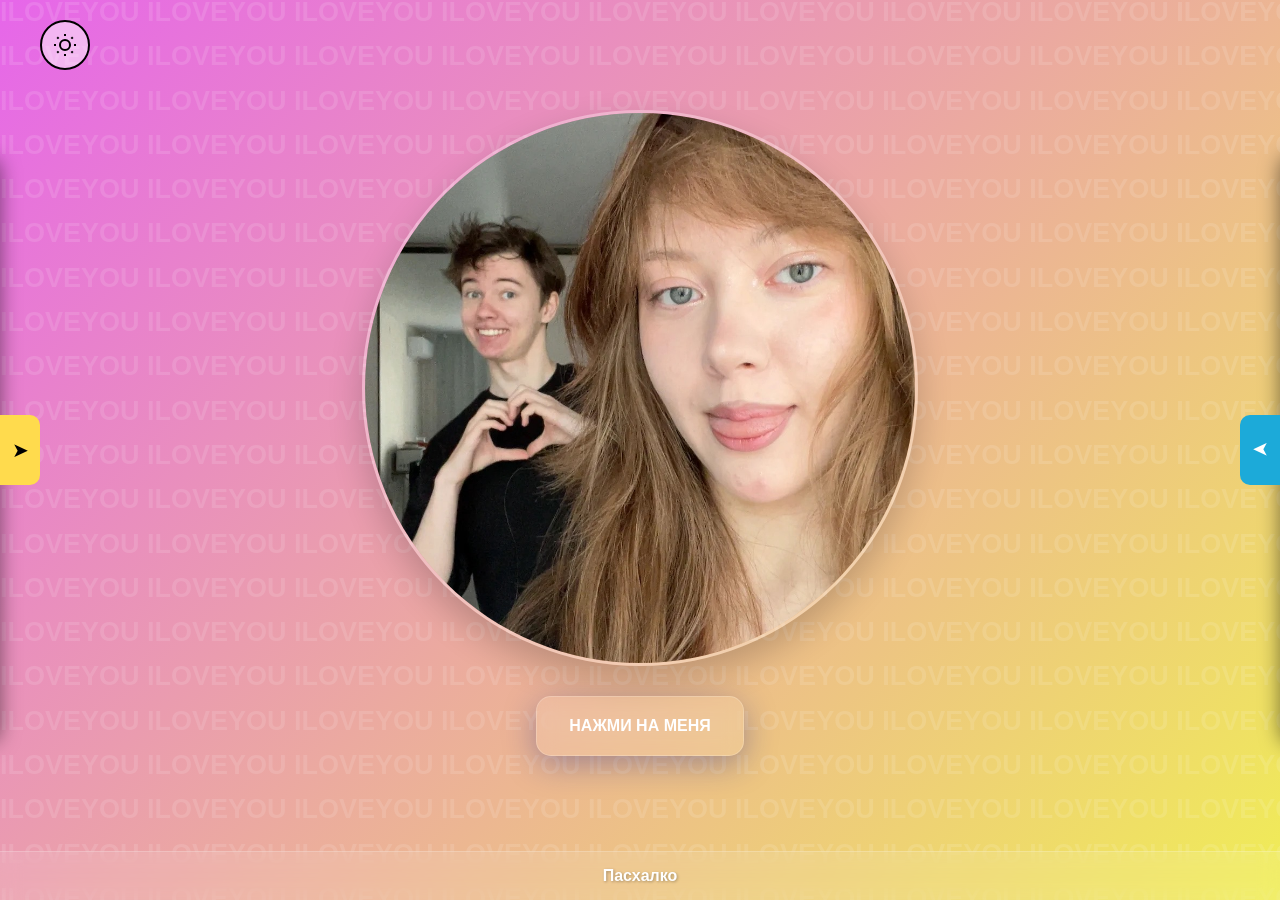
<file: index.html>
<!DOCTYPE html>
<html lang="ru">

<head>
  <meta charset="UTF-8">
  <meta name="viewport" content="width=device-width, initial-scale=1.0">
  <title>ILOVEYOU</title>
  <link rel="stylesheet" href="css/transition.css">
  <link rel="apple-touch-icon" sizes="180x180" href="/apple-touch-icon.png">
  <link rel="icon" type="image/png" sizes="32x32" href="favicon-32x32.png">
  <link rel="icon" type="image/png" sizes="16x16" href="favicon-16x16.png">
  <link rel="manifest" href="/site.webmanifest">


</head>

<body>

  <div class="background-overlay">
    <div class="scrolling-content">
      <span>ILOVEYOU ILOVEYOU ILOVEYOU ILOVEYOU ILOVEYOU ILOVEYOU ILOVEYOU ILOVEYOU ILOVEYOU ILOVEYOU ILOVEYOU
        ILOVEYOU ILOVEYOU</span>
      <span>ILOVEYOU ILOVEYOU ILOVEYOU ILOVEYOU ILOVEYOU ILOVEYOU ILOVEYOU ILOVEYOU ILOVEYOU ILOVEYOU ILOVEYOU
        ILOVEYOU ILOVEYOU</span>
      <span>ILOVEYOU ILOVEYOU ILOVEYOU ILOVEYOU ILOVEYOU ILOVEYOU ILOVEYOU ILOVEYOU ILOVEYOU ILOVEYOU ILOVEYOU
        ILOVEYOU ILOVEYOU</span>
      <span>ILOVEYOU ILOVEYOU ILOVEYOU ILOVEYOU ILOVEYOU ILOVEYOU ILOVEYOU ILOVEYOU ILOVEYOU ILOVEYOU ILOVEYOU
        ILOVEYOU ILOVEYOU</span>
      <span>ILOVEYOU ILOVEYOU ILOVEYOU ILOVEYOU ILOVEYOU ILOVEYOU ILOVEYOU ILOVEYOU ILOVEYOU ILOVEYOU ILOVEYOU
        ILOVEYOU ILOVEYOU</span>
      <span>ILOVEYOU ILOVEYOU ILOVEYOU ILOVEYOU ILOVEYOU ILOVEYOU ILOVEYOU ILOVEYOU ILOVEYOU ILOVEYOU ILOVEYOU
        ILOVEYOU ILOVEYOU</span>
      <span>ILOVEYOU ILOVEYOU ILOVEYOU ILOVEYOU ILOVEYOU ILOVEYOU ILOVEYOU ILOVEYOU ILOVEYOU ILOVEYOU ILOVEYOU
        ILOVEYOU ILOVEYOU</span>
      <span>ILOVEYOU ILOVEYOU ILOVEYOU ILOVEYOU ILOVEYOU ILOVEYOU ILOVEYOU ILOVEYOU ILOVEYOU ILOVEYOU ILOVEYOU
        ILOVEYOU ILOVEYOU</span>
      <span>ILOVEYOU ILOVEYOU ILOVEYOU ILOVEYOU ILOVEYOU ILOVEYOU ILOVEYOU ILOVEYOU ILOVEYOU ILOVEYOU ILOVEYOU
        ILOVEYOU ILOVEYOU</span>
      <span>ILOVEYOU ILOVEYOU ILOVEYOU ILOVEYOU ILOVEYOU ILOVEYOU ILOVEYOU ILOVEYOU ILOVEYOU ILOVEYOU ILOVEYOU
        ILOVEYOU ILOVEYOU</span>
      <span>ILOVEYOU ILOVEYOU ILOVEYOU ILOVEYOU ILOVEYOU ILOVEYOU ILOVEYOU ILOVEYOU ILOVEYOU ILOVEYOU ILOVEYOU
        ILOVEYOU ILOVEYOU</span>
      <span>ILOVEYOU ILOVEYOU ILOVEYOU ILOVEYOU ILOVEYOU ILOVEYOU ILOVEYOU ILOVEYOU ILOVEYOU ILOVEYOU ILOVEYOU
        ILOVEYOU ILOVEYOU</span>
      <span>ILOVEYOU ILOVEYOU ILOVEYOU ILOVEYOU ILOVEYOU ILOVEYOU ILOVEYOU ILOVEYOU ILOVEYOU ILOVEYOU ILOVEYOU
        ILOVEYOU ILOVEYOU</span>
      <span>ILOVEYOU ILOVEYOU ILOVEYOU ILOVEYOU ILOVEYOU ILOVEYOU ILOVEYOU ILOVEYOU ILOVEYOU ILOVEYOU ILOVEYOU
        ILOVEYOU ILOVEYOU</span>
      <span>ILOVEYOU ILOVEYOU ILOVEYOU ILOVEYOU ILOVEYOU ILOVEYOU ILOVEYOU ILOVEYOU ILOVEYOU ILOVEYOU ILOVEYOU
        ILOVEYOU ILOVEYOU</span>
      <span>ILOVEYOU ILOVEYOU ILOVEYOU ILOVEYOU ILOVEYOU ILOVEYOU ILOVEYOU ILOVEYOU ILOVEYOU ILOVEYOU ILOVEYOU
        ILOVEYOU ILOVEYOU</span>
      <span>ILOVEYOU ILOVEYOU ILOVEYOU ILOVEYOU ILOVEYOU ILOVEYOU ILOVEYOU ILOVEYOU ILOVEYOU ILOVEYOU ILOVEYOU
        ILOVEYOU ILOVEYOU</span>
      <span>ILOVEYOU ILOVEYOU ILOVEYOU ILOVEYOU ILOVEYOU ILOVEYOU ILOVEYOU ILOVEYOU ILOVEYOU ILOVEYOU ILOVEYOU
        ILOVEYOU ILOVEYOU</span>
      <span>ILOVEYOU ILOVEYOU ILOVEYOU ILOVEYOU ILOVEYOU ILOVEYOU ILOVEYOU ILOVEYOU ILOVEYOU ILOVEYOU ILOVEYOU
        ILOVEYOU ILOVEYOU</span>
      <span>ILOVEYOU ILOVEYOU ILOVEYOU ILOVEYOU ILOVEYOU ILOVEYOU ILOVEYOU ILOVEYOU ILOVEYOU ILOVEYOU ILOVEYOU
        ILOVEYOU ILOVEYOU</span>
      <span>ILOVEYOU ILOVEYOU ILOVEYOU ILOVEYOU ILOVEYOU ILOVEYOU ILOVEYOU ILOVEYOU ILOVEYOU ILOVEYOU ILOVEYOU
        ILOVEYOU ILOVEYOU</span>
    </div>
  </div>


  <nav>
    <div class="profile-container">
      <img src="img/fnh9Oe7RuE2MCwuC68hLI8cytp3gnq7pJ2_-vIAGozw1D8Hv7wBRjYcBzvObQ1h-ccNlb2Mrcumu24AIy1uFYX_q.jpg"
        alt="My Photo" class="profile-photo">
      <a href="aspect.html" class="btn5">Нажми на меня</a>
    </div>
  </nav>

  <button class="theme-btn" onclick="toggleTheme()">
    <!-- Солнце -->
    <svg id="sun-icon" class="mode-icon" viewBox="0 0 24 24" fill="none" stroke="currentColor" stroke-width="2">
      <circle cx="12" cy="12" r="5"></circle>
      <line x1="12" y1="1" x2="12" y2="3"></line>
      <line x1="12" y1="21" x2="12" y2="23"></line>
      <line x1="4.22" y1="4.22" x2="5.64" y2="5.64"></line>
      <line x1="18.36" y1="18.36" x2="19.78" y2="19.78"></line>
      <line x1="1" y1="12" x2="3" y2="12"></line>
      <line x1="21" y1="12" x2="23" y2="12"></line>
      <line x1="4.22" y1="19.78" x2="5.64" y2="18.36"></line>
      <line x1="18.36" y1="5.64" x2="19.78" y2="4.22"></line>
    </svg>
    <!-- Луна -->
    <svg id="moon-icon" class="mode-icon" viewBox="0 0 24 24" fill="none" stroke="currentColor" stroke-width="2"
      style="display: none;">
      <path d="M21 12.79A9 9 0 1 1 11.21 3 7 7 0 0 0 21 12.79z"></path>
    </svg>
  </button>

  <!-- ЛЕВАЯ ПАНЕЛЬ: МУЗЫКА -->
  <div class="sidebar left-sidebar" id="musicSidebar">
    <div class="trigger" onclick="toggleMusic()">
      <span>&#10148;</span>
    </div>
    <iframe frameborder="0" allow="clipboard-write" style="border:none;width:614px;height:556px;" width="614"
      height="556" src="https://music.yandex.ru/iframe/playlist/guakamole123456/1021"></iframe>
  </div>

  <!-- ПРАВАЯ ПАНЕЛЬ: SKETCHFAB -->
  <div class="sidebar right-sidebar" id="modelSidebar">
    <div class="trigger" onclick="toggleModel()">
      <span>&#10148;</span>
    </div>
    <div class="sketchfab-embed-wrapper">
      <iframe title="bat against zombies" frameborder="0" allowfullscreen mozallowfullscreen="true"
        webkitallowfullscreen="true" allow="autoplay; fullscreen; xr-spatial-tracking"
        src="https://sketchfab.com/models/46820b5f17ca416ab5a95007fa5bba19/embed?autospin=1"
        style="width: 614px; height: 556px; border: none;"></iframe>
    </div>
  </div>

  <script>function toggleMusic() {
      document.getElementById('musicSidebar').classList.toggle('active');
    }

    function toggleModel() {
      document.getElementById('modelSidebar').classList.toggle('active');
    }

    function toggleTheme() {
      const body = document.body;
      const sun = document.getElementById('sun-icon');
      const moon = document.getElementById('moon-icon');

      body.classList.toggle('dark-mode');

      // Сохраняем выбор пользователя
      if (body.classList.contains('dark-mode')) {
        localStorage.setItem('theme', 'dark');
        if (sun) sun.style.display = 'none';
        if (moon) moon.style.display = 'block';
      } else {
        localStorage.setItem('theme', 'light');
        if (sun) sun.style.display = 'block';
        if (moon) moon.style.display = 'none';
      }
    }

    // Закрытие панелей при клике вне их области (для мобильных)
    window.addEventListener('click', function (e) {
      if (window.innerWidth <= 768) {
        const modelSidebar = document.getElementById('modelSidebar');
        const musicSidebar = document.getElementById('musicSidebar');

        // Закрываем модель, если кликнули мимо
        if (modelSidebar.classList.contains('active') && !modelSidebar.contains(e.target)) {
          modelSidebar.classList.remove('active');
        }

        // Закрываем музыку, если кликнули мимо
        if (musicSidebar.classList.contains('active') && !musicSidebar.contains(e.target)) {
          musicSidebar.classList.remove('active');
        }
      }
    });

    // ПРОВЕРКА ПРИ ЗАГРУЗКЕ (чтобы тема не моргала)
    (function () {
      // 1. Пытаемся достать сохраненную тему
      const savedTheme = localStorage.getItem('theme');

      // 2. Если в памяти НИЧЕГО нет, ставим светлую (light)
      if (!savedTheme) {
        localStorage.setItem('theme', 'light');
        return; // Выходим из функции, оставляя всё как есть
      }

      // 3. Если пользователь САМ ранее выбрал темную, только тогда включаем её
      if (savedTheme === 'dark') {
        document.body.classList.add('no-transition'); // Отключаем анимацию при загрузке
        document.body.classList.add('dark-mode');

        window.addEventListener('DOMContentLoaded', () => {
          const sun = document.getElementById('sun-icon');
          const moon = document.getElementById('moon-icon');
          if (sun) sun.style.display = 'none';
          if (moon) moon.style.display = 'block';

          setTimeout(() => {
            document.body.classList.remove('no-transition');
          }, 100);
        });
      }
    })();

  </script>
</body>
<footer>


  <a target="_blank"
    href="https://sun9-17.userapi.com/s/v1/ig2/PrhStwHHIyQLbVj9v_IptTAoGg5Zyx0VafOkkw4tIVl9FxGwfwOZTks2BoZd7VtOSuNlsOx80s__7vQoOziSIISj.jpg?quality=95&as=32x32,48x48,72x72,108x108,160x160,240x240,360x360,480x480,540x540,640x640,720x720,1080x1080,1170x1170&from=bu&u=BXR7bxnIUvgqr0fWR6Xx_kNo6Ua7fWeoUw8wnB_9JTE&cs=1170x0">Пасхалко</a>
</footer>

</html>
</file>
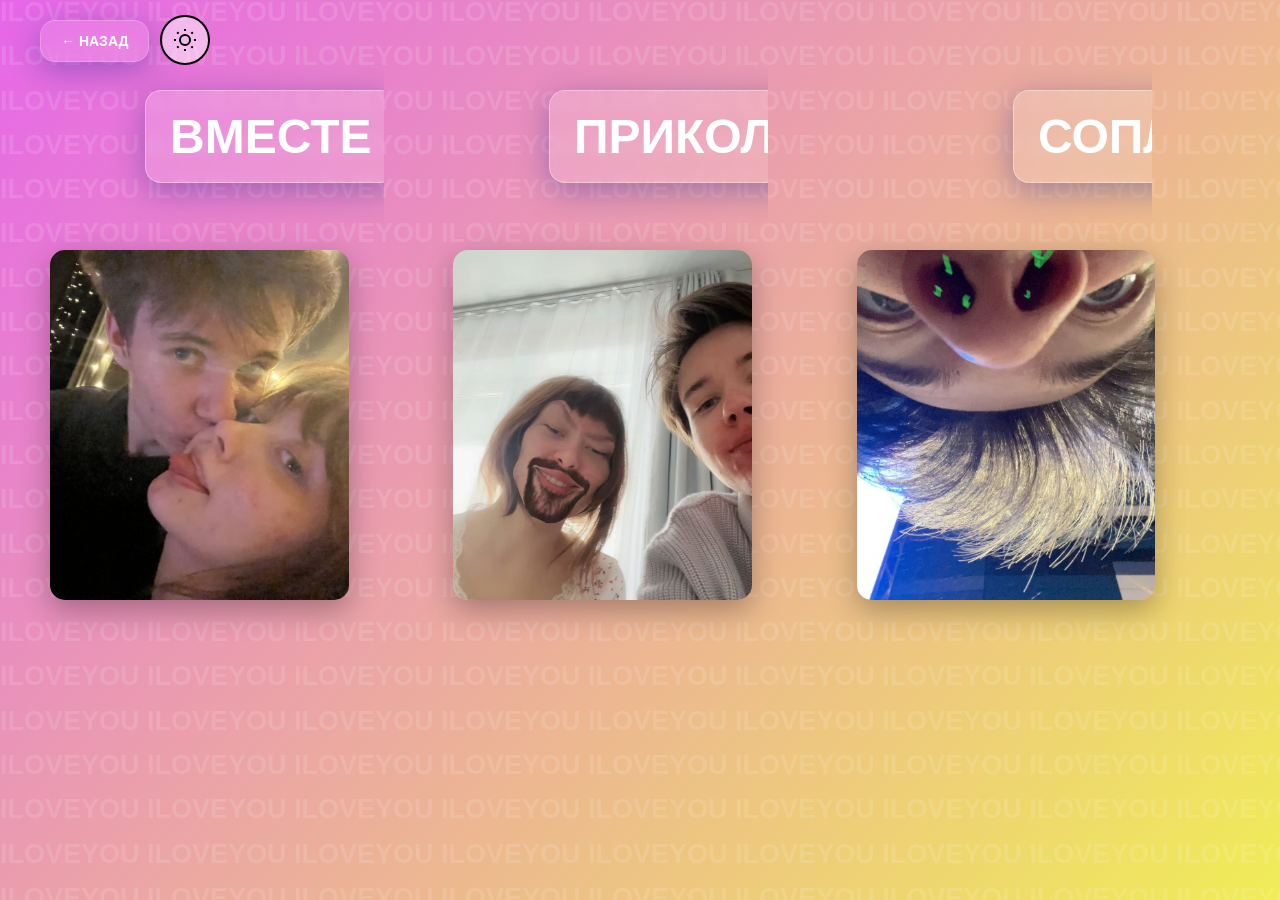
<file: aspect.html>
<!DOCTYPE html>
<html lang="ru">

<head>
    <meta charset="UTF-8">
    <meta name="viewport" content="width=device-width, initial-scale=1.0">
    <link rel="stylesheet" href="css/style.css">
    <link rel="apple-touch-icon" sizes="180x180" href="/apple-touch-icon.png">
    <link rel="icon" type="image/png" sizes="32x32" href="favicon-32x32.png">
    <link rel="icon" type="image/png" sizes="16x16" href="favicon-16x16.png">
    <link rel="manifest" href="/site.webmanifest">


    <title>POPKI</title>

</head>

<body >
    <div class="background-overlay">
        <div class="scrolling-content">
            <span>ILOVEYOU ILOVEYOU ILOVEYOU ILOVEYOU ILOVEYOU ILOVEYOU ILOVEYOU ILOVEYOU ILOVEYOU ILOVEYOU ILOVEYOU
                ILOVEYOU ILOVEYOU</span>
            <span>ILOVEYOU ILOVEYOU ILOVEYOU ILOVEYOU ILOVEYOU ILOVEYOU ILOVEYOU ILOVEYOU ILOVEYOU ILOVEYOU ILOVEYOU
                ILOVEYOU ILOVEYOU</span>
            <span>ILOVEYOU ILOVEYOU ILOVEYOU ILOVEYOU ILOVEYOU ILOVEYOU ILOVEYOU ILOVEYOU ILOVEYOU ILOVEYOU ILOVEYOU
                ILOVEYOU ILOVEYOU</span>
            <span>ILOVEYOU ILOVEYOU ILOVEYOU ILOVEYOU ILOVEYOU ILOVEYOU ILOVEYOU ILOVEYOU ILOVEYOU ILOVEYOU ILOVEYOU
                ILOVEYOU ILOVEYOU</span>
            <span>ILOVEYOU ILOVEYOU ILOVEYOU ILOVEYOU ILOVEYOU ILOVEYOU ILOVEYOU ILOVEYOU ILOVEYOU ILOVEYOU ILOVEYOU
                ILOVEYOU ILOVEYOU</span>
            <span>ILOVEYOU ILOVEYOU ILOVEYOU ILOVEYOU ILOVEYOU ILOVEYOU ILOVEYOU ILOVEYOU ILOVEYOU ILOVEYOU ILOVEYOU
                ILOVEYOU ILOVEYOU</span>
            <span>ILOVEYOU ILOVEYOU ILOVEYOU ILOVEYOU ILOVEYOU ILOVEYOU ILOVEYOU ILOVEYOU ILOVEYOU ILOVEYOU ILOVEYOU
                ILOVEYOU ILOVEYOU</span>
            <span>ILOVEYOU ILOVEYOU ILOVEYOU ILOVEYOU ILOVEYOU ILOVEYOU ILOVEYOU ILOVEYOU ILOVEYOU ILOVEYOU ILOVEYOU
                ILOVEYOU ILOVEYOU</span>
            <span>ILOVEYOU ILOVEYOU ILOVEYOU ILOVEYOU ILOVEYOU ILOVEYOU ILOVEYOU ILOVEYOU ILOVEYOU ILOVEYOU ILOVEYOU
                ILOVEYOU ILOVEYOU</span>
            <span>ILOVEYOU ILOVEYOU ILOVEYOU ILOVEYOU ILOVEYOU ILOVEYOU ILOVEYOU ILOVEYOU ILOVEYOU ILOVEYOU ILOVEYOU
                ILOVEYOU ILOVEYOU</span>
            <span>ILOVEYOU ILOVEYOU ILOVEYOU ILOVEYOU ILOVEYOU ILOVEYOU ILOVEYOU ILOVEYOU ILOVEYOU ILOVEYOU ILOVEYOU
                ILOVEYOU ILOVEYOU</span>
            <span>ILOVEYOU ILOVEYOU ILOVEYOU ILOVEYOU ILOVEYOU ILOVEYOU ILOVEYOU ILOVEYOU ILOVEYOU ILOVEYOU ILOVEYOU
                ILOVEYOU ILOVEYOU</span>
            <span>ILOVEYOU ILOVEYOU ILOVEYOU ILOVEYOU ILOVEYOU ILOVEYOU ILOVEYOU ILOVEYOU ILOVEYOU ILOVEYOU ILOVEYOU
                ILOVEYOU ILOVEYOU</span>
            <span>ILOVEYOU ILOVEYOU ILOVEYOU ILOVEYOU ILOVEYOU ILOVEYOU ILOVEYOU ILOVEYOU ILOVEYOU ILOVEYOU ILOVEYOU
                ILOVEYOU ILOVEYOU</span>
            <span>ILOVEYOU ILOVEYOU ILOVEYOU ILOVEYOU ILOVEYOU ILOVEYOU ILOVEYOU ILOVEYOU ILOVEYOU ILOVEYOU ILOVEYOU
                ILOVEYOU ILOVEYOU</span>
            <span>ILOVEYOU ILOVEYOU ILOVEYOU ILOVEYOU ILOVEYOU ILOVEYOU ILOVEYOU ILOVEYOU ILOVEYOU ILOVEYOU ILOVEYOU
                ILOVEYOU ILOVEYOU</span>
            <span>ILOVEYOU ILOVEYOU ILOVEYOU ILOVEYOU ILOVEYOU ILOVEYOU ILOVEYOU ILOVEYOU ILOVEYOU ILOVEYOU ILOVEYOU
                ILOVEYOU ILOVEYOU</span>
            <span>ILOVEYOU ILOVEYOU ILOVEYOU ILOVEYOU ILOVEYOU ILOVEYOU ILOVEYOU ILOVEYOU ILOVEYOU ILOVEYOU ILOVEYOU
                ILOVEYOU ILOVEYOU</span>
            <span>ILOVEYOU ILOVEYOU ILOVEYOU ILOVEYOU ILOVEYOU ILOVEYOU ILOVEYOU ILOVEYOU ILOVEYOU ILOVEYOU ILOVEYOU
                ILOVEYOU ILOVEYOU</span>
            <span>ILOVEYOU ILOVEYOU ILOVEYOU ILOVEYOU ILOVEYOU ILOVEYOU ILOVEYOU ILOVEYOU ILOVEYOU ILOVEYOU ILOVEYOU
                ILOVEYOU ILOVEYOU</span>
            <span>ILOVEYOU ILOVEYOU ILOVEYOU ILOVEYOU ILOVEYOU ILOVEYOU ILOVEYOU ILOVEYOU ILOVEYOU ILOVEYOU ILOVEYOU
                ILOVEYOU ILOVEYOU</span>
        </div>
    </div>
    <button class="theme-btn" onclick="toggleTheme()">
        <!-- Солнце -->
        <svg id="sun-icon" class="mode-icon" viewBox="0 0 24 24" fill="none" stroke="currentColor" stroke-width="2">
            <circle cx="12" cy="12" r="5"></circle>
            <line x1="12" y1="1" x2="12" y2="3"></line>
            <line x1="12" y1="21" x2="12" y2="23"></line>
            <line x1="4.22" y1="4.22" x2="5.64" y2="5.64"></line>
            <line x1="18.36" y1="18.36" x2="19.78" y2="19.78"></line>
            <line x1="1" y1="12" x2="3" y2="12"></line>
            <line x1="21" y1="12" x2="23" y2="12"></line>
            <line x1="4.22" y1="19.78" x2="5.64" y2="18.36"></line>
            <line x1="18.36" y1="5.64" x2="19.78" y2="4.22"></line>
        </svg>
        <!-- Луна -->
        <svg id="moon-icon" class="mode-icon" viewBox="0 0 24 24" fill="none" stroke="currentColor" stroke-width="2"
            style="display: none;">
            <path d="M21 12.79A9 9 0 1 1 11.21 3 7 7 0 0 0 21 12.79z"></path>
        </svg>
    </button>
    <div class="horizontal-container">
        <article class="content-column">
            <h1><a href="WhyYou.html" class="h1-button h7">ВМЕСТЕ</a></h1>
            <p class="p1">Человек, которому вы нужны, всегда найдёт способ быть рядом.</p>
        </article>

        <article class="content-column">
            <h1><a href="WhyYou2.html" class="h1-button h9">ПРИКОЛИ</a></h1>
            <p class="p2">Ты ушла, не смыв за собой и я понял, что я дышу тобой!</p>
        </article>

        <article class="content-column">
            <h1><a href="WhyYou3.html" class="h1-button h8">СОПЛИ</a></h1>
            <p class="p3">Если волк влюбился-страдает вся стая.</p>
        </article>
    </div>

    <nav>
        <a href="index.html" class="btn6">← Назад</a>
    </nav>

    



    <div class="photos-container">
        <div class="photos">
            <img src="img/5.jpg" alt="photos-img" class="photos-img">
            
            <img src="img/rU_qsoSICBG7rKJVyXhEyeUH-uoJQ9I8Dm6SEkGzXZ69TuqE12qZpOW-XPeQ38clfiwE0M5vNHNSXHSfDD2Wbq9L.jpg"
                alt="photos-img" class="photos-img">
            <img src="img/3.jpg" alt="photos-img" class="photos-img">
        </div>
    </div>
    <script>
        // Скрываем текст при загрузке страницы
        document.querySelectorAll('p').forEach(p => {
            p.classList.add('hidden');
        });

        const images = document.querySelectorAll('.photos-img');

// Настраиваем индивидуальные смещения для мобилок (в пикселях)
const pairs = [
    { imageIndex: 0, paragraph: '.p1', mobileOffset: 15}, 
    { imageIndex: 1, paragraph: '.p2', mobileOffset: 22}, 
    { imageIndex: 2, paragraph: '.p3', mobileOffset: 17}
];

pairs.forEach(pair => {
    const imageElement = images[pair.imageIndex];
    const paragraphElement = document.querySelector(pair.paragraph);

    if (imageElement && paragraphElement) {
        imageElement.addEventListener('click', function () {
            if (window.innerWidth <= 768) {
                // getBoundingClientRect дает более точные координаты в Safari
                const rect = imageElement.getBoundingClientRect();
                const scrollTop = window.pageYOffset || document.documentElement.scrollTop;
                
                // Вычисляем позицию относительно начала страницы
                const absoluteTop = rect.top + scrollTop;
                
                paragraphElement.style.top = Math.round(absoluteTop + pair.mobileOffset) + "px";
                
                // Принудительно фиксируем левый отступ для всех одинаково
                paragraphElement.style.left = "230px"; 
            }
            paragraphElement.classList.toggle('hidden');
        });
    }
});



        function toggleTheme() {
            const body = document.body;
            const sun = document.getElementById('sun-icon');
            const moon = document.getElementById('moon-icon');

            body.classList.toggle('dark-mode');

            // Сохраняем выбор пользователя
            if (body.classList.contains('dark-mode')) {
                localStorage.setItem('theme', 'dark');
                if (sun) sun.style.display = 'none';
                if (moon) moon.style.display = 'block';
            } else {
                localStorage.setItem('theme', 'light');
                if (sun) sun.style.display = 'block';
                if (moon) moon.style.display = 'none';
            }
        }


        // ПРОВЕРКА ПРИ ЗАГРУЗКЕ (чтобы тема не моргала)
        (function () {
            const savedTheme = localStorage.getItem('theme');
            if (savedTheme === 'dark') {
                // Добавляем класс, который отключает анимацию
                document.body.classList.add('no-transition');
                document.body.classList.add('dark-mode');

                window.addEventListener('DOMContentLoaded', () => {
                    const sun = document.getElementById('sun-icon');
                    const moon = document.getElementById('moon-icon');
                    if (sun) sun.style.display = 'none';
                    if (moon) moon.style.display = 'block';

                    // Ждем крошечное мгновение и возвращаем анимацию обратно
                    // Теперь при клике на кнопку она будет работать, а при загрузке — нет
                    setTimeout(() => {
                        document.body.classList.remove('no-transition');
                    }, 100);
                });
            }
        })();
    </script>
</body>

</html>
</file>
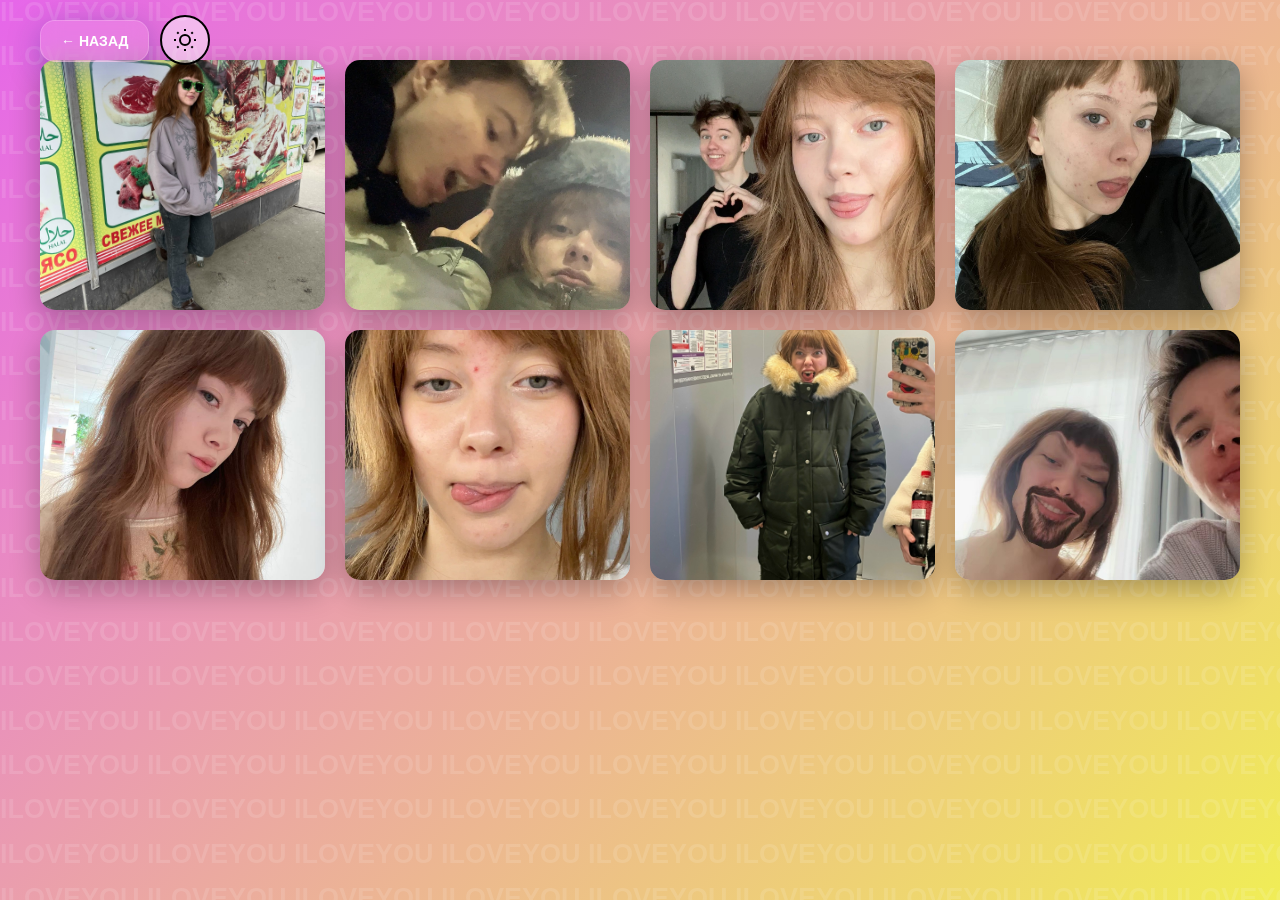
<file: WhyYou.html>
<!DOCTYPE html>
<html lang="en">

<head>
    <meta charset="UTF-8">
    <meta name="viewport" content="width=device-width, initial-scale=1.0">
    <link rel="stylesheet" href="css/transition.css">
    <link rel="apple-touch-icon" sizes="180x180" href="/apple-touch-icon.png">
    <link rel="icon" type="image/png" sizes="32x32" href="favicon-32x32.png">
    <link rel="icon" type="image/png" sizes="16x16" href="favicon-16x16.png">
    <link rel="manifest" href="/site.webmanifest">
    <title>TOGETHER</title>
</head>

<body>
    <div class="background-overlay">
        <div class="scrolling-content">
            <span>ILOVEYOU ILOVEYOU ILOVEYOU ILOVEYOU ILOVEYOU ILOVEYOU ILOVEYOU ILOVEYOU ILOVEYOU ILOVEYOU ILOVEYOU
                ILOVEYOU ILOVEYOU</span>
            <span>ILOVEYOU ILOVEYOU ILOVEYOU ILOVEYOU ILOVEYOU ILOVEYOU ILOVEYOU ILOVEYOU ILOVEYOU ILOVEYOU ILOVEYOU
                ILOVEYOU ILOVEYOU</span>
            <span>ILOVEYOU ILOVEYOU ILOVEYOU ILOVEYOU ILOVEYOU ILOVEYOU ILOVEYOU ILOVEYOU ILOVEYOU ILOVEYOU ILOVEYOU
                ILOVEYOU ILOVEYOU</span>
            <span>ILOVEYOU ILOVEYOU ILOVEYOU ILOVEYOU ILOVEYOU ILOVEYOU ILOVEYOU ILOVEYOU ILOVEYOU ILOVEYOU ILOVEYOU
                ILOVEYOU ILOVEYOU</span>
            <span>ILOVEYOU ILOVEYOU ILOVEYOU ILOVEYOU ILOVEYOU ILOVEYOU ILOVEYOU ILOVEYOU ILOVEYOU ILOVEYOU ILOVEYOU
                ILOVEYOU ILOVEYOU</span>
            <span>ILOVEYOU ILOVEYOU ILOVEYOU ILOVEYOU ILOVEYOU ILOVEYOU ILOVEYOU ILOVEYOU ILOVEYOU ILOVEYOU ILOVEYOU
                ILOVEYOU ILOVEYOU</span>
            <span>ILOVEYOU ILOVEYOU ILOVEYOU ILOVEYOU ILOVEYOU ILOVEYOU ILOVEYOU ILOVEYOU ILOVEYOU ILOVEYOU ILOVEYOU
                ILOVEYOU ILOVEYOU</span>
            <span>ILOVEYOU ILOVEYOU ILOVEYOU ILOVEYOU ILOVEYOU ILOVEYOU ILOVEYOU ILOVEYOU ILOVEYOU ILOVEYOU ILOVEYOU
                ILOVEYOU ILOVEYOU</span>
            <span>ILOVEYOU ILOVEYOU ILOVEYOU ILOVEYOU ILOVEYOU ILOVEYOU ILOVEYOU ILOVEYOU ILOVEYOU ILOVEYOU ILOVEYOU
                ILOVEYOU ILOVEYOU</span>
            <span>ILOVEYOU ILOVEYOU ILOVEYOU ILOVEYOU ILOVEYOU ILOVEYOU ILOVEYOU ILOVEYOU ILOVEYOU ILOVEYOU ILOVEYOU
                ILOVEYOU ILOVEYOU</span>
            <span>ILOVEYOU ILOVEYOU ILOVEYOU ILOVEYOU ILOVEYOU ILOVEYOU ILOVEYOU ILOVEYOU ILOVEYOU ILOVEYOU ILOVEYOU
                ILOVEYOU ILOVEYOU</span>
            <span>ILOVEYOU ILOVEYOU ILOVEYOU ILOVEYOU ILOVEYOU ILOVEYOU ILOVEYOU ILOVEYOU ILOVEYOU ILOVEYOU ILOVEYOU
                ILOVEYOU ILOVEYOU</span>
            <span>ILOVEYOU ILOVEYOU ILOVEYOU ILOVEYOU ILOVEYOU ILOVEYOU ILOVEYOU ILOVEYOU ILOVEYOU ILOVEYOU ILOVEYOU
                ILOVEYOU ILOVEYOU</span>
            <span>ILOVEYOU ILOVEYOU ILOVEYOU ILOVEYOU ILOVEYOU ILOVEYOU ILOVEYOU ILOVEYOU ILOVEYOU ILOVEYOU ILOVEYOU
                ILOVEYOU ILOVEYOU</span>
            <span>ILOVEYOU ILOVEYOU ILOVEYOU ILOVEYOU ILOVEYOU ILOVEYOU ILOVEYOU ILOVEYOU ILOVEYOU ILOVEYOU ILOVEYOU
                ILOVEYOU ILOVEYOU</span>
            <span>ILOVEYOU ILOVEYOU ILOVEYOU ILOVEYOU ILOVEYOU ILOVEYOU ILOVEYOU ILOVEYOU ILOVEYOU ILOVEYOU ILOVEYOU
                ILOVEYOU ILOVEYOU</span>
            <span>ILOVEYOU ILOVEYOU ILOVEYOU ILOVEYOU ILOVEYOU ILOVEYOU ILOVEYOU ILOVEYOU ILOVEYOU ILOVEYOU ILOVEYOU
                ILOVEYOU ILOVEYOU</span>
            <span>ILOVEYOU ILOVEYOU ILOVEYOU ILOVEYOU ILOVEYOU ILOVEYOU ILOVEYOU ILOVEYOU ILOVEYOU ILOVEYOU ILOVEYOU
                ILOVEYOU ILOVEYOU</span>
            <span>ILOVEYOU ILOVEYOU ILOVEYOU ILOVEYOU ILOVEYOU ILOVEYOU ILOVEYOU ILOVEYOU ILOVEYOU ILOVEYOU ILOVEYOU
                ILOVEYOU ILOVEYOU</span>
            <span>ILOVEYOU ILOVEYOU ILOVEYOU ILOVEYOU ILOVEYOU ILOVEYOU ILOVEYOU ILOVEYOU ILOVEYOU ILOVEYOU ILOVEYOU
                ILOVEYOU ILOVEYOU</span>
            <span>ILOVEYOU ILOVEYOU ILOVEYOU ILOVEYOU ILOVEYOU ILOVEYOU ILOVEYOU ILOVEYOU ILOVEYOU ILOVEYOU ILOVEYOU
                ILOVEYOU ILOVEYOU</span>
        </div>
    </div>
    <button class="theme-btn" onclick="toggleTheme()">
        <!-- Солнце -->
        <svg id="sun-icon" class="mode-icon" viewBox="0 0 24 24" fill="none" stroke="currentColor" stroke-width="2">
            <circle cx="12" cy="12" r="5"></circle>
            <line x1="12" y1="1" x2="12" y2="3"></line>
            <line x1="12" y1="21" x2="12" y2="23"></line>
            <line x1="4.22" y1="4.22" x2="5.64" y2="5.64"></line>
            <line x1="18.36" y1="18.36" x2="19.78" y2="19.78"></line>
            <line x1="1" y1="12" x2="3" y2="12"></line>
            <line x1="21" y1="12" x2="23" y2="12"></line>
            <line x1="4.22" y1="19.78" x2="5.64" y2="18.36"></line>
            <line x1="18.36" y1="5.64" x2="19.78" y2="4.22"></line>
        </svg>
        <!-- Луна -->
        <svg id="moon-icon" class="mode-icon" viewBox="0 0 24 24" fill="none" stroke="currentColor" stroke-width="2"
            style="display: none;">
            <path d="M21 12.79A9 9 0 1 1 11.21 3 7 7 0 0 0 21 12.79z"></path>
        </svg>

        <style>
            .theme-btn {
                top: 15px;
                left: 160px;
            }
        </style>
    </button>
    <nav>
        <a href="aspect.html" class="btn6">← Назад</a>
    </nav>

    <div class="gallery-container">
        <div class="gallery">
            <img src="img/4ZTr9YX3qV-p8z8SQwTdMKC1rPgKzUL4NO6Do4ccANojMaftP-mYGWziALL9s7dgJ7cxSs9b4w2UlisF_gI668C1.jpg"
                alt="Gallery image 2" class="gallery-img">
            <img src="img/cOsnPTDHGjlt25OjHwKSj5A4RjwSDElmhyb94Fn8b6FT__0-5DBzH6KczXiQktgGNeASMaVxlv78TYa44IRzCVsS.jpg"
                alt="Gallery image 3" class="gallery-img">
            <img src="img/fnh9Oe7RuE2MCwuC68hLI8cytp3gnq7pJ2_-vIAGozw1D8Hv7wBRjYcBzvObQ1h-ccNlb2Mrcumu24AIy1uFYX_q.jpg"
                alt="Gallery image 4" class="gallery-img">
            <img src="img/OAD4YavCW_nH0t6EpVfhHwEUYhj-jFmf1P_UTAUh--RPfBeWnbY-Neb9m0ozhW5RWQeNpzzomRynlsU5dWx2zK4u.jpg"
                alt="Gallery image 5" class="gallery-img">
            <img src="img/photo_2026-03-17_10-02-23.jpg" alt="Gallery image 6" class="gallery-img">
            <img src="img/prXJb3BZ1YQBQCvSjLucqoUagF-aLN26TqxRJViENnrLpONpgJUSt1-9CGz8RKfGX22bp3BXiPx745Ws_vHJo4Ix.jpg"
                alt="Gallery image 7" class="gallery-img">
            <img src="img/QNZFoCe2Qy8sgISq-KRqbcWiw0nP2ZHYS3CEjvJRTTRWfREgOWRD4A2Q_uL62Vt81PWmvHIQspca4yY5DF5ed79n.jpg"
                alt="Gallery image 8" class="gallery-img">
            <img src="img/rU_qsoSICBG7rKJVyXhEyeUH-uoJQ9I8Dm6SEkGzXZ69TuqE12qZpOW-XPeQ38clfiwE0M5vNHNSXHSfDD2Wbq9L.jpg"
                alt="Gallery image 9" class="gallery-img">
        </div>
    </div>

    

    <script>// ПРОВЕРКА ПРИ ЗАГРУЗКЕ (чтобы тема не моргала)
        
    function toggleTheme() {
      const body = document.body;
      const sun = document.getElementById('sun-icon');
      const moon = document.getElementById('moon-icon');

      body.classList.toggle('dark-mode');

      // Сохраняем выбор пользователя
      if (body.classList.contains('dark-mode')) {
        localStorage.setItem('theme', 'dark');
        if (sun) sun.style.display = 'none';
        if (moon) moon.style.display = 'block';
      } else {
        localStorage.setItem('theme', 'light');
        if (sun) sun.style.display = 'block';
        if (moon) moon.style.display = 'none';
      }
    }

    // ПРОВЕРКА ПРИ ЗАГРУЗКЕ (чтобы тема не моргала)
    (function () {
      const savedTheme = localStorage.getItem('theme');
      if (savedTheme === 'dark') {
        // Добавляем класс, который отключает анимацию
        document.body.classList.add('no-transition');
        document.body.classList.add('dark-mode');

        window.addEventListener('DOMContentLoaded', () => {
          const sun = document.getElementById('sun-icon');
          const moon = document.getElementById('moon-icon');
          if (sun) sun.style.display = 'none';
          if (moon) moon.style.display = 'block';

          // Ждем крошечное мгновение и возвращаем анимацию обратно
          // Теперь при клике на кнопку она будет работать, а при загрузке — нет
          setTimeout(() => {
            document.body.classList.remove('no-transition');
          }, 100);
        });
      }
    })();
        </script>
</body>

</html>
</file>
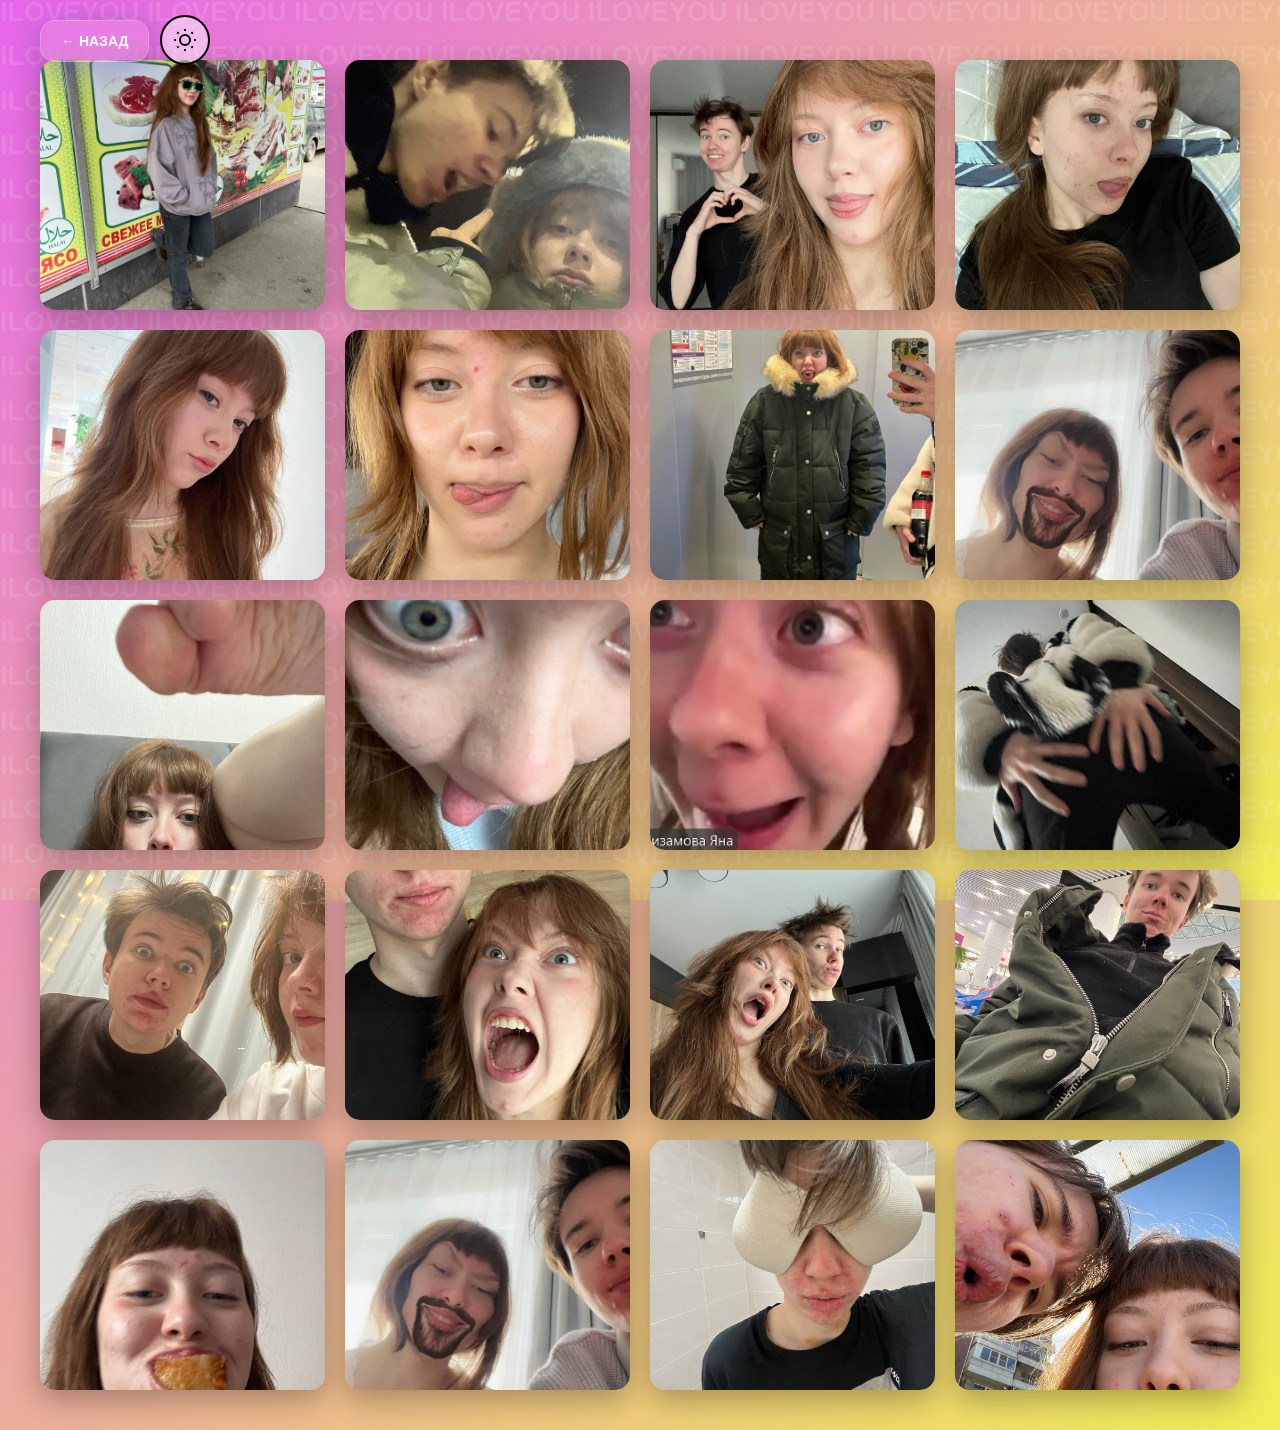
<file: WhyYou2.html>
<!DOCTYPE html>
<html lang="en">

<head>
    <meta charset="UTF-8">
    <meta name="viewport" content="width=device-width, initial-scale=1.0">
    <link rel="stylesheet" href="css/transition.css">
    <link rel="apple-touch-icon" sizes="180x180" href="/apple-touch-icon.png">
    <link rel="icon" type="image/png" sizes="32x32" href="favicon-32x32.png">
    <link rel="icon" type="image/png" sizes="16x16" href="favicon-16x16.png">
    <link rel="manifest" href="/site.webmanifest">
    <title>FUN</title>
</head>

<body>
    <div class="background-overlay">
        <div class="scrolling-content">
            <span>ILOVEYOU ILOVEYOU ILOVEYOU ILOVEYOU ILOVEYOU ILOVEYOU ILOVEYOU ILOVEYOU ILOVEYOU ILOVEYOU ILOVEYOU
                ILOVEYOU ILOVEYOU</span>
            <span>ILOVEYOU ILOVEYOU ILOVEYOU ILOVEYOU ILOVEYOU ILOVEYOU ILOVEYOU ILOVEYOU ILOVEYOU ILOVEYOU ILOVEYOU
                ILOVEYOU ILOVEYOU</span>
            <span>ILOVEYOU ILOVEYOU ILOVEYOU ILOVEYOU ILOVEYOU ILOVEYOU ILOVEYOU ILOVEYOU ILOVEYOU ILOVEYOU ILOVEYOU
                ILOVEYOU ILOVEYOU</span>
            <span>ILOVEYOU ILOVEYOU ILOVEYOU ILOVEYOU ILOVEYOU ILOVEYOU ILOVEYOU ILOVEYOU ILOVEYOU ILOVEYOU ILOVEYOU
                ILOVEYOU ILOVEYOU</span>
            <span>ILOVEYOU ILOVEYOU ILOVEYOU ILOVEYOU ILOVEYOU ILOVEYOU ILOVEYOU ILOVEYOU ILOVEYOU ILOVEYOU ILOVEYOU
                ILOVEYOU ILOVEYOU</span>
            <span>ILOVEYOU ILOVEYOU ILOVEYOU ILOVEYOU ILOVEYOU ILOVEYOU ILOVEYOU ILOVEYOU ILOVEYOU ILOVEYOU ILOVEYOU
                ILOVEYOU ILOVEYOU</span>
            <span>ILOVEYOU ILOVEYOU ILOVEYOU ILOVEYOU ILOVEYOU ILOVEYOU ILOVEYOU ILOVEYOU ILOVEYOU ILOVEYOU ILOVEYOU
                ILOVEYOU ILOVEYOU</span>
            <span>ILOVEYOU ILOVEYOU ILOVEYOU ILOVEYOU ILOVEYOU ILOVEYOU ILOVEYOU ILOVEYOU ILOVEYOU ILOVEYOU ILOVEYOU
                ILOVEYOU ILOVEYOU</span>
            <span>ILOVEYOU ILOVEYOU ILOVEYOU ILOVEYOU ILOVEYOU ILOVEYOU ILOVEYOU ILOVEYOU ILOVEYOU ILOVEYOU ILOVEYOU
                ILOVEYOU ILOVEYOU</span>
            <span>ILOVEYOU ILOVEYOU ILOVEYOU ILOVEYOU ILOVEYOU ILOVEYOU ILOVEYOU ILOVEYOU ILOVEYOU ILOVEYOU ILOVEYOU
                ILOVEYOU ILOVEYOU</span>
            <span>ILOVEYOU ILOVEYOU ILOVEYOU ILOVEYOU ILOVEYOU ILOVEYOU ILOVEYOU ILOVEYOU ILOVEYOU ILOVEYOU ILOVEYOU
                ILOVEYOU ILOVEYOU</span>
            <span>ILOVEYOU ILOVEYOU ILOVEYOU ILOVEYOU ILOVEYOU ILOVEYOU ILOVEYOU ILOVEYOU ILOVEYOU ILOVEYOU ILOVEYOU
                ILOVEYOU ILOVEYOU</span>
            <span>ILOVEYOU ILOVEYOU ILOVEYOU ILOVEYOU ILOVEYOU ILOVEYOU ILOVEYOU ILOVEYOU ILOVEYOU ILOVEYOU ILOVEYOU
                ILOVEYOU ILOVEYOU</span>
            <span>ILOVEYOU ILOVEYOU ILOVEYOU ILOVEYOU ILOVEYOU ILOVEYOU ILOVEYOU ILOVEYOU ILOVEYOU ILOVEYOU ILOVEYOU
                ILOVEYOU ILOVEYOU</span>
            <span>ILOVEYOU ILOVEYOU ILOVEYOU ILOVEYOU ILOVEYOU ILOVEYOU ILOVEYOU ILOVEYOU ILOVEYOU ILOVEYOU ILOVEYOU
                ILOVEYOU ILOVEYOU</span>
            <span>ILOVEYOU ILOVEYOU ILOVEYOU ILOVEYOU ILOVEYOU ILOVEYOU ILOVEYOU ILOVEYOU ILOVEYOU ILOVEYOU ILOVEYOU
                ILOVEYOU ILOVEYOU</span>
            <span>ILOVEYOU ILOVEYOU ILOVEYOU ILOVEYOU ILOVEYOU ILOVEYOU ILOVEYOU ILOVEYOU ILOVEYOU ILOVEYOU ILOVEYOU
                ILOVEYOU ILOVEYOU</span>
            <span>ILOVEYOU ILOVEYOU ILOVEYOU ILOVEYOU ILOVEYOU ILOVEYOU ILOVEYOU ILOVEYOU ILOVEYOU ILOVEYOU ILOVEYOU
                ILOVEYOU ILOVEYOU</span>
            <span>ILOVEYOU ILOVEYOU ILOVEYOU ILOVEYOU ILOVEYOU ILOVEYOU ILOVEYOU ILOVEYOU ILOVEYOU ILOVEYOU ILOVEYOU
                ILOVEYOU ILOVEYOU</span>
            <span>ILOVEYOU ILOVEYOU ILOVEYOU ILOVEYOU ILOVEYOU ILOVEYOU ILOVEYOU ILOVEYOU ILOVEYOU ILOVEYOU ILOVEYOU
                ILOVEYOU ILOVEYOU</span>
            <span>ILOVEYOU ILOVEYOU ILOVEYOU ILOVEYOU ILOVEYOU ILOVEYOU ILOVEYOU ILOVEYOU ILOVEYOU ILOVEYOU ILOVEYOU
                ILOVEYOU ILOVEYOU</span>
        </div>
    </div>
    <button class="theme-btn" onclick="toggleTheme()">
        <!-- Солнце -->
        <svg id="sun-icon" class="mode-icon" viewBox="0 0 24 24" fill="none" stroke="currentColor" stroke-width="2">
            <circle cx="12" cy="12" r="5"></circle>
            <line x1="12" y1="1" x2="12" y2="3"></line>
            <line x1="12" y1="21" x2="12" y2="23"></line>
            <line x1="4.22" y1="4.22" x2="5.64" y2="5.64"></line>
            <line x1="18.36" y1="18.36" x2="19.78" y2="19.78"></line>
            <line x1="1" y1="12" x2="3" y2="12"></line>
            <line x1="21" y1="12" x2="23" y2="12"></line>
            <line x1="4.22" y1="19.78" x2="5.64" y2="18.36"></line>
            <line x1="18.36" y1="5.64" x2="19.78" y2="4.22"></line>
        </svg>
        <!-- Луна -->
        <svg id="moon-icon" class="mode-icon" viewBox="0 0 24 24" fill="none" stroke="currentColor" stroke-width="2"
            style="display: none;">
            <path d="M21 12.79A9 9 0 1 1 11.21 3 7 7 0 0 0 21 12.79z"></path>
        </svg>
    </button>
    <style>
        .theme-btn {
            top: 15px;
            left: 160px;
        }
    </style>
    <nav>
        <a href="aspect.html" class="btn6">← Назад</a>
    </nav>

    <div class="gallery-container">
        <div class="gallery">
            <img src="img/4ZTr9YX3qV-p8z8SQwTdMKC1rPgKzUL4NO6Do4ccANojMaftP-mYGWziALL9s7dgJ7cxSs9b4w2UlisF_gI668C1.jpg"
                alt="Gallery image 2" class="gallery-img">
            <img src="img/cOsnPTDHGjlt25OjHwKSj5A4RjwSDElmhyb94Fn8b6FT__0-5DBzH6KczXiQktgGNeASMaVxlv78TYa44IRzCVsS.jpg"
                alt="Gallery image 3" class="gallery-img">
            <img src="img/fnh9Oe7RuE2MCwuC68hLI8cytp3gnq7pJ2_-vIAGozw1D8Hv7wBRjYcBzvObQ1h-ccNlb2Mrcumu24AIy1uFYX_q.jpg"
                alt="Gallery image 4" class="gallery-img">
            <img src="img/OAD4YavCW_nH0t6EpVfhHwEUYhj-jFmf1P_UTAUh--RPfBeWnbY-Neb9m0ozhW5RWQeNpzzomRynlsU5dWx2zK4u.jpg"
                alt="Gallery image 5" class="gallery-img">
            <img src="img/photo_2026-03-17_10-02-23.jpg" alt="Gallery image 6" class="gallery-img">
            <img src="img/prXJb3BZ1YQBQCvSjLucqoUagF-aLN26TqxRJViENnrLpONpgJUSt1-9CGz8RKfGX22bp3BXiPx745Ws_vHJo4Ix.jpg"
                alt="Gallery image 7" class="gallery-img">
            <img src="img/QNZFoCe2Qy8sgISq-KRqbcWiw0nP2ZHYS3CEjvJRTTRWfREgOWRD4A2Q_uL62Vt81PWmvHIQspca4yY5DF5ed79n.jpg"
                alt="Gallery image 8" class="gallery-img">
            <img src="img/rU_qsoSICBG7rKJVyXhEyeUH-uoJQ9I8Dm6SEkGzXZ69TuqE12qZpOW-XPeQ38clfiwE0M5vNHNSXHSfDD2Wbq9L.jpg"
                alt="Gallery image 9" class="gallery-img">
            <img src="prikoli/dFAeIg6G-ROyh5z9ruZbwgmUkHGpdA3_VsaphIruv2QwcOhXUqfTmcEa6eVtRB-dDw3QNsXMxlK7yfUac3SDJ7Wx.jpg"
                alt="Gallery image 10" class="gallery-img  ">
            <img src="prikoli/j7WshePqsQulrbwrdGZYsINDCzDxXDn9rrdduXVyBWbq7yRggdOCDulFnHRy7NxhFJdPZi3Nh7_Jh7HkOv23Es63.jpg"
                alt="Gallery image 11" class="gallery-img">
            <img src="prikoli/photo_2025-11-26_13-07-31.jpg" alt="Gallery image 12" class="gallery-img">
            <img src="prikoli/photo_2025-12-25_14-41-41.jpg" alt="Gallery image 13" class="gallery-img">
            <img src="prikoli/photo_2025-12-27_02-52-27.jpg" alt="Gallery image 14" class="gallery-img">
            <img src="prikoli/photo_2025-12-27_09-46-01.jpg" alt="Gallery image 15" class="gallery-img">
            <img src="prikoli/photo_2025-12-27_09-47-06.jpg" alt="Gallery image 16" class="gallery-img">
            <img src="prikoli/photo_2026-01-02_22-54-18.jpg" alt="gallery image 17" class="gallery-img">
            <img src="prikoli/photo_2026-02-17_23-38-09.jpg" alt="gallery image 18" class="gallery-img">
            <img src="prikoli/photo_2026-02-24_23-49-17.jpg" alt="gallery image 19" class="gallery-img">
            <img src="prikoli/photo_2026-03-13_15-52-29.jpg" alt="gallery image 20" class="gallery-img">
            <img src="prikoli/photo_2026-03-31_15-54-57.jpg" alt="gallery image 21" class="gallery-img">
            


        </div>
    </div>
    <script>// ПРОВЕРКА ПРИ ЗАГРУЗКЕ (чтобы тема не моргала)

        function toggleTheme() {
            const body = document.body;
            const sun = document.getElementById('sun-icon');
            const moon = document.getElementById('moon-icon');

            body.classList.toggle('dark-mode');

            // Сохраняем выбор пользователя
            if (body.classList.contains('dark-mode')) {
                localStorage.setItem('theme', 'dark');
                if (sun) sun.style.display = 'none';
                if (moon) moon.style.display = 'block';
            } else {
                localStorage.setItem('theme', 'light');
                if (sun) sun.style.display = 'block';
                if (moon) moon.style.display = 'none';
            }
        }

        // ПРОВЕРКА ПРИ ЗАГРУЗКЕ (чтобы тема не моргала)
        (function () {
            const savedTheme = localStorage.getItem('theme');
            if (savedTheme === 'dark') {
                // Добавляем класс, который отключает анимацию
                document.body.classList.add('no-transition');
                document.body.classList.add('dark-mode');

                window.addEventListener('DOMContentLoaded', () => {
                    const sun = document.getElementById('sun-icon');
                    const moon = document.getElementById('moon-icon');
                    if (sun) sun.style.display = 'none';
                    if (moon) moon.style.display = 'block';

                    // Ждем крошечное мгновение и возвращаем анимацию обратно
                    // Теперь при клике на кнопку она будет работать, а при загрузке — нет
                    setTimeout(() => {
                        document.body.classList.remove('no-transition');
                    }, 100);
                });
            }
        })();</script>
</body>

</html>
</file>
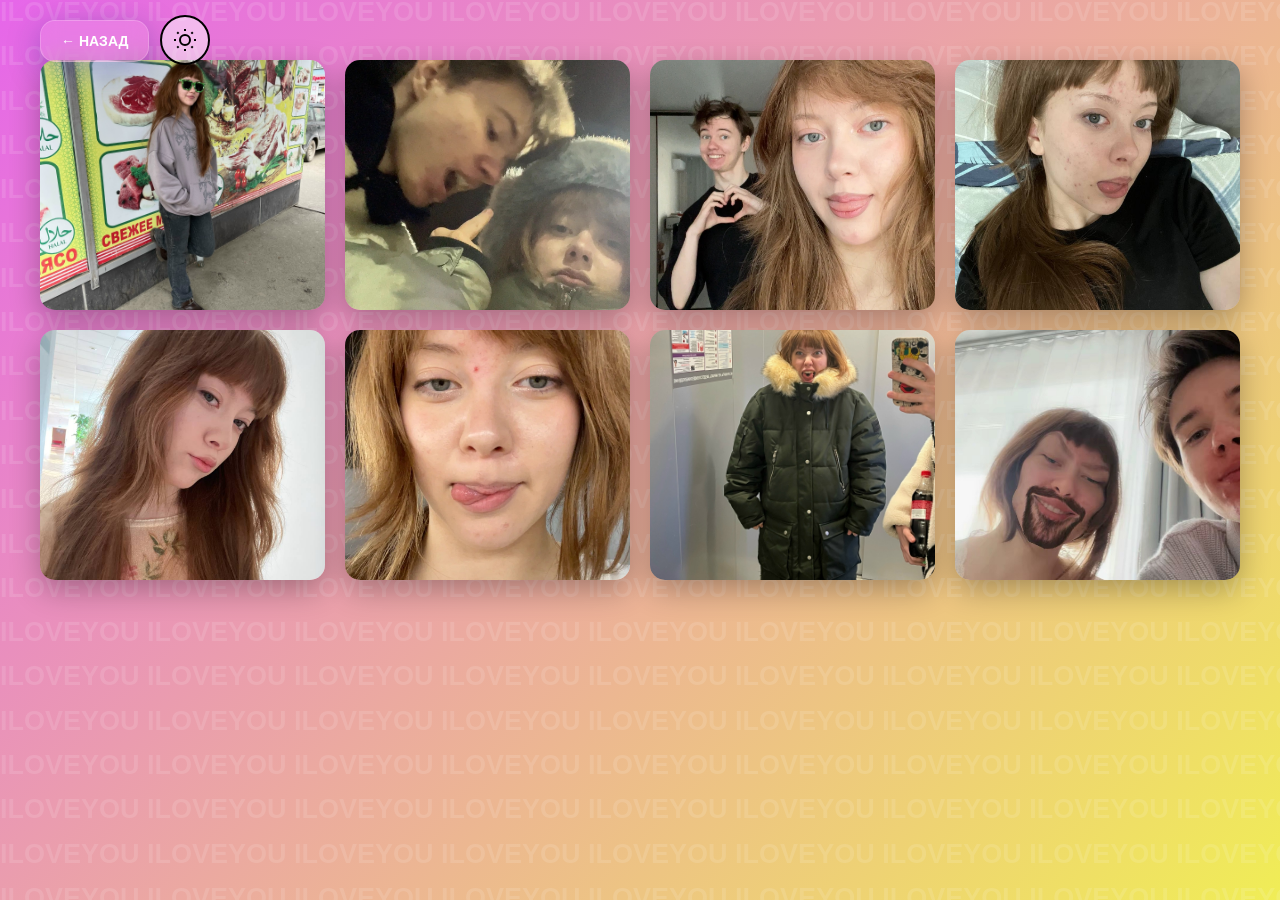
<file: WhyYou3.html>
<!DOCTYPE html>
<html lang="en">

<head>
    <meta charset="UTF-8">
    <meta name="viewport" content="width=device-width, initial-scale=1.0">
    <link rel="stylesheet" href="css/transition.css">
    <link rel="apple-touch-icon" sizes="180x180" href="/apple-touch-icon.png">
    <link rel="icon" type="image/png" sizes="32x32" href="favicon-32x32.png">
    <link rel="icon" type="image/png" sizes="16x16" href="favicon-16x16.png">
    <link rel="manifest" href="/site.webmanifest">
    <title>Document</title>
</head>

<body>
    <div class="background-overlay">
        <div class="scrolling-content">
            <span>ILOVEYOU ILOVEYOU ILOVEYOU ILOVEYOU ILOVEYOU ILOVEYOU ILOVEYOU ILOVEYOU ILOVEYOU ILOVEYOU ILOVEYOU
                ILOVEYOU ILOVEYOU</span>
            <span>ILOVEYOU ILOVEYOU ILOVEYOU ILOVEYOU ILOVEYOU ILOVEYOU ILOVEYOU ILOVEYOU ILOVEYOU ILOVEYOU ILOVEYOU
                ILOVEYOU ILOVEYOU</span>
            <span>ILOVEYOU ILOVEYOU ILOVEYOU ILOVEYOU ILOVEYOU ILOVEYOU ILOVEYOU ILOVEYOU ILOVEYOU ILOVEYOU ILOVEYOU
                ILOVEYOU ILOVEYOU</span>
            <span>ILOVEYOU ILOVEYOU ILOVEYOU ILOVEYOU ILOVEYOU ILOVEYOU ILOVEYOU ILOVEYOU ILOVEYOU ILOVEYOU ILOVEYOU
                ILOVEYOU ILOVEYOU</span>
            <span>ILOVEYOU ILOVEYOU ILOVEYOU ILOVEYOU ILOVEYOU ILOVEYOU ILOVEYOU ILOVEYOU ILOVEYOU ILOVEYOU ILOVEYOU
                ILOVEYOU ILOVEYOU</span>
            <span>ILOVEYOU ILOVEYOU ILOVEYOU ILOVEYOU ILOVEYOU ILOVEYOU ILOVEYOU ILOVEYOU ILOVEYOU ILOVEYOU ILOVEYOU
                ILOVEYOU ILOVEYOU</span>
            <span>ILOVEYOU ILOVEYOU ILOVEYOU ILOVEYOU ILOVEYOU ILOVEYOU ILOVEYOU ILOVEYOU ILOVEYOU ILOVEYOU ILOVEYOU
                ILOVEYOU ILOVEYOU</span>
            <span>ILOVEYOU ILOVEYOU ILOVEYOU ILOVEYOU ILOVEYOU ILOVEYOU ILOVEYOU ILOVEYOU ILOVEYOU ILOVEYOU ILOVEYOU
                ILOVEYOU ILOVEYOU</span>
            <span>ILOVEYOU ILOVEYOU ILOVEYOU ILOVEYOU ILOVEYOU ILOVEYOU ILOVEYOU ILOVEYOU ILOVEYOU ILOVEYOU ILOVEYOU
                ILOVEYOU ILOVEYOU</span>
            <span>ILOVEYOU ILOVEYOU ILOVEYOU ILOVEYOU ILOVEYOU ILOVEYOU ILOVEYOU ILOVEYOU ILOVEYOU ILOVEYOU ILOVEYOU
                ILOVEYOU ILOVEYOU</span>
            <span>ILOVEYOU ILOVEYOU ILOVEYOU ILOVEYOU ILOVEYOU ILOVEYOU ILOVEYOU ILOVEYOU ILOVEYOU ILOVEYOU ILOVEYOU
                ILOVEYOU ILOVEYOU</span>
            <span>ILOVEYOU ILOVEYOU ILOVEYOU ILOVEYOU ILOVEYOU ILOVEYOU ILOVEYOU ILOVEYOU ILOVEYOU ILOVEYOU ILOVEYOU
                ILOVEYOU ILOVEYOU</span>
            <span>ILOVEYOU ILOVEYOU ILOVEYOU ILOVEYOU ILOVEYOU ILOVEYOU ILOVEYOU ILOVEYOU ILOVEYOU ILOVEYOU ILOVEYOU
                ILOVEYOU ILOVEYOU</span>
            <span>ILOVEYOU ILOVEYOU ILOVEYOU ILOVEYOU ILOVEYOU ILOVEYOU ILOVEYOU ILOVEYOU ILOVEYOU ILOVEYOU ILOVEYOU
                ILOVEYOU ILOVEYOU</span>
            <span>ILOVEYOU ILOVEYOU ILOVEYOU ILOVEYOU ILOVEYOU ILOVEYOU ILOVEYOU ILOVEYOU ILOVEYOU ILOVEYOU ILOVEYOU
                ILOVEYOU ILOVEYOU</span>
            <span>ILOVEYOU ILOVEYOU ILOVEYOU ILOVEYOU ILOVEYOU ILOVEYOU ILOVEYOU ILOVEYOU ILOVEYOU ILOVEYOU ILOVEYOU
                ILOVEYOU ILOVEYOU</span>
            <span>ILOVEYOU ILOVEYOU ILOVEYOU ILOVEYOU ILOVEYOU ILOVEYOU ILOVEYOU ILOVEYOU ILOVEYOU ILOVEYOU ILOVEYOU
                ILOVEYOU ILOVEYOU</span>
            <span>ILOVEYOU ILOVEYOU ILOVEYOU ILOVEYOU ILOVEYOU ILOVEYOU ILOVEYOU ILOVEYOU ILOVEYOU ILOVEYOU ILOVEYOU
                ILOVEYOU ILOVEYOU</span>
            <span>ILOVEYOU ILOVEYOU ILOVEYOU ILOVEYOU ILOVEYOU ILOVEYOU ILOVEYOU ILOVEYOU ILOVEYOU ILOVEYOU ILOVEYOU
                ILOVEYOU ILOVEYOU</span>
            <span>ILOVEYOU ILOVEYOU ILOVEYOU ILOVEYOU ILOVEYOU ILOVEYOU ILOVEYOU ILOVEYOU ILOVEYOU ILOVEYOU ILOVEYOU
                ILOVEYOU ILOVEYOU</span>
            <span>ILOVEYOU ILOVEYOU ILOVEYOU ILOVEYOU ILOVEYOU ILOVEYOU ILOVEYOU ILOVEYOU ILOVEYOU ILOVEYOU ILOVEYOU
                ILOVEYOU ILOVEYOU</span>
        </div>
    </div>
    <button class="theme-btn" onclick="toggleTheme()">
        <!-- Солнце -->
        <svg id="sun-icon" class="mode-icon" viewBox="0 0 24 24" fill="none" stroke="currentColor" stroke-width="2">
            <circle cx="12" cy="12" r="5"></circle>
            <line x1="12" y1="1" x2="12" y2="3"></line>
            <line x1="12" y1="21" x2="12" y2="23"></line>
            <line x1="4.22" y1="4.22" x2="5.64" y2="5.64"></line>
            <line x1="18.36" y1="18.36" x2="19.78" y2="19.78"></line>
            <line x1="1" y1="12" x2="3" y2="12"></line>
            <line x1="21" y1="12" x2="23" y2="12"></line>
            <line x1="4.22" y1="19.78" x2="5.64" y2="18.36"></line>
            <line x1="18.36" y1="5.64" x2="19.78" y2="4.22"></line>
        </svg>
        <!-- Луна -->
        <svg id="moon-icon" class="mode-icon" viewBox="0 0 24 24" fill="none" stroke="currentColor" stroke-width="2"
            style="display: none;">
            <path d="M21 12.79A9 9 0 1 1 11.21 3 7 7 0 0 0 21 12.79z"></path>
        </svg>
    </button>
    <style>
        .theme-btn {
            top: 15px;
            left: 160px;
        }
    </style>
    <nav>
        <a href="aspect.html" class="btn6">← Назад</a>
    </nav>

    <div class="gallery-container">
        <div class="gallery">
            <img src="img/4ZTr9YX3qV-p8z8SQwTdMKC1rPgKzUL4NO6Do4ccANojMaftP-mYGWziALL9s7dgJ7cxSs9b4w2UlisF_gI668C1.jpg"
                alt="Gallery image 2" class="gallery-img">
            <img src="img/cOsnPTDHGjlt25OjHwKSj5A4RjwSDElmhyb94Fn8b6FT__0-5DBzH6KczXiQktgGNeASMaVxlv78TYa44IRzCVsS.jpg"
                alt="Gallery image 3" class="gallery-img">
            <img src="img/fnh9Oe7RuE2MCwuC68hLI8cytp3gnq7pJ2_-vIAGozw1D8Hv7wBRjYcBzvObQ1h-ccNlb2Mrcumu24AIy1uFYX_q.jpg"
                alt="Gallery image 4" class="gallery-img">
            <img src="img/OAD4YavCW_nH0t6EpVfhHwEUYhj-jFmf1P_UTAUh--RPfBeWnbY-Neb9m0ozhW5RWQeNpzzomRynlsU5dWx2zK4u.jpg"
                alt="Gallery image 5" class="gallery-img">
            <img src="img/photo_2026-03-17_10-02-23.jpg" alt="Gallery image 6" class="gallery-img">
            <img src="img/prXJb3BZ1YQBQCvSjLucqoUagF-aLN26TqxRJViENnrLpONpgJUSt1-9CGz8RKfGX22bp3BXiPx745Ws_vHJo4Ix.jpg"
                alt="Gallery image 7" class="gallery-img">
            <img src="img/QNZFoCe2Qy8sgISq-KRqbcWiw0nP2ZHYS3CEjvJRTTRWfREgOWRD4A2Q_uL62Vt81PWmvHIQspca4yY5DF5ed79n.jpg"
                alt="Gallery image 8" class="gallery-img">
            <img src="img/rU_qsoSICBG7rKJVyXhEyeUH-uoJQ9I8Dm6SEkGzXZ69TuqE12qZpOW-XPeQ38clfiwE0M5vNHNSXHSfDD2Wbq9L.jpg"
                alt="Gallery image 9" class="gallery-img">
        </div>
    </div>
    <script>// ПРОВЕРКА ПРИ ЗАГРУЗКЕ (чтобы тема не моргала)
       
    function toggleTheme() {
      const body = document.body;
      const sun = document.getElementById('sun-icon');
      const moon = document.getElementById('moon-icon');

      body.classList.toggle('dark-mode');

      // Сохраняем выбор пользователя
      if (body.classList.contains('dark-mode')) {
        localStorage.setItem('theme', 'dark');
        if (sun) sun.style.display = 'none';
        if (moon) moon.style.display = 'block';
      } else {
        localStorage.setItem('theme', 'light');
        if (sun) sun.style.display = 'block';
        if (moon) moon.style.display = 'none';
      }
    }

    // ПРОВЕРКА ПРИ ЗАГРУЗКЕ (чтобы тема не моргала)
    (function () {
      const savedTheme = localStorage.getItem('theme');
      if (savedTheme === 'dark') {
        // Добавляем класс, который отключает анимацию
        document.body.classList.add('no-transition');
        document.body.classList.add('dark-mode');

        window.addEventListener('DOMContentLoaded', () => {
          const sun = document.getElementById('sun-icon');
          const moon = document.getElementById('moon-icon');
          if (sun) sun.style.display = 'none';
          if (moon) moon.style.display = 'block';

          // Ждем крошечное мгновение и возвращаем анимацию обратно
          // Теперь при клике на кнопку она будет работать, а при загрузке — нет
          setTimeout(() => {
            document.body.classList.remove('no-transition');
          }, 100);
        });
      }
    })();</script>
</body>

</html>
</file>
<file: css/transition.css>
body {
    margin: 0;
    padding: 0;
    min-height: 100vh;
    /* Твой исходный розово-желтый градиент */
    background: linear-gradient(135deg, #e666ea 0%, #f0ed56 100%) !important;
    background-attachment: fixed;
    font-family: sans-serif;
    overflow-x: hidden;
    position: relative;
}

.no-transition {
    transition: none !important;
}
.no-transition::before {
    transition: none !important;
}


body::after {
    content: "";
    position: fixed;
    top: 0; left: 0; width: 100%; height: 100%;
    background: linear-gradient(135deg, #e666ea 0%, #f0ed56 100%);
    z-index: -2; /* Самый нижний слой */
    display: block;
}


/* Слой для темной темы (плавное появление) */
body::before {
    content: "";
    position: fixed;
    top: 0;
    left: 0;
    width: 100%;
    height: 100%;
    background: linear-gradient(135deg, #5a1791 0%, #0e0422 100%);
    opacity: 0;
    transition: opacity 1s ease;
    z-index: -1;
}

/* Активация темной темы */
body.dark-mode::before {
    opacity: 1;
}



.theme-btn {
    position: fixed;
    top: 20px;
    left: 40px;
    z-index: 10005;
    width: 50px;
    height: 50px;
    cursor: pointer;
    border-radius: 50%;
    border: 2px solid #000; /* Черная рамка для светлой темы */
    background: rgba(255, 255, 255, 0.5);
    display: flex;
    align-items: center;
    justify-content: center;
    transition: 0.3s;
}

.mode-icon {
    width: 24px;
    height: 24px;
    stroke: #000; /* Цвет иконки — черный */
}

/* Стили для темной темы */
body.dark-mode .theme-btn {
    border-color: #fff;
    background: rgba(0, 0, 0, 0.5);
}

body.dark-mode .mode-icon {
    stroke: #fff; /* Цвет иконки — белый */
}
/* Эффект при наведении */
.theme-btn:hover {
    transform: scale(1.1);
    background: rgba(255, 255, 255, 1);
}


/* 3. ОБЩИЕ СТИЛИ ПАНЕЛЕЙ */
.sidebar {
    position: fixed;
    top: 50%;
    transform: translateY(-50%);
    transition: 0.5s cubic-bezier(0.4, 0, 0.2, 1);
    z-index: 10000;
    display: flex;
    align-items: center;
    background: rgba(0, 0, 0, 0.85);
    padding: 10px;
    box-shadow: 0 0 25px rgba(0, 0, 0, 0.5);
}

.trigger {
    position: absolute;
    width: 40px;
    height: 80px;
    display: flex;
    align-items: center;
    justify-content: center;
    cursor: pointer;
    color: white;
    font-size: 24px;
}

.background-overlay {
    position: fixed; /* Чтобы фон не дергался при скролле */
    top: 0;
    left: 0;
    width: 100%;
    height: 100%;
    z-index: -1; /* За всеми элементами */
    overflow: hidden;
    pointer-events: none; /* Пропускает клики сквозь себя */
}

.scrolling-content {
    display: flex;
    flex-direction: column; /* Текст идет строками вниз */
    gap: 20px; /* Расстояние между строками */
    color: rgba(255, 255, 255, 0.12);
    font-size: 27px; /* Размер букв */
    font-weight: bold;
    text-transform: uppercase;
    line-height: 0.9;
    white-space: nowrap;
}

/* Gallery Styles */
.gallery-container {
    display: flex;
    justify-content: center;
    align-items: center;
    padding: 20px 20px 40px;
    margin-top: -860px;
}

.gallery {
    display: grid;
    grid-template-columns: repeat(auto-fit, minmax(250px, 1fr));
    gap: 20px;
    max-width: 1200px;
    width: 100%;
}

.gallery-img {
    width: 100%;
    height: 250px;
    object-fit: cover;
    border-radius: 15px;
    box-shadow: 0 10px 30px rgba(0, 0, 0, 0.3);
    transition: transform 0.3s ease, filter 0.3s ease;
    cursor: pointer;
}

.gallery-img:hover {
    transform: scale(1.05) translateY(-10px);
    filter: brightness(1.1) drop-shadow(0 15px 35px rgba(0, 0, 0, 0.4));
}

.btn1,
.btn2,
.btn3,
.btn4,
.btn5 {
    font-family: 'Arial', sans-serif;
    font-size: 16px;
    cursor: pointer;
    outline: none;
}

.btn1 {

    max-width: 1000px;
    width: 30%;
    background: rgba(109, 124, 212, 0.6);
    border: solid rgb(121, 53, 209);
    border-radius: 30px;
    padding: 20px 20px;
    transition: all 0.2s ease;
    margin-bottom: 35px;
}

.btn1:hover,
.btn1:focus {
    transition: 0.5s ease;
    border-color: rgb(255, 251, 253);

}

.btn2 {
    max-width: 1100px;
    width: 10%;
    background: rgba(188, 58, 214, 0.6);
    border: solid;
    border-radius: 30px;
    padding: 20px 20px;
    box-shadow: 0 25px 45px -12px rgba(209, 18, 136, 0.2);
    transition: all 0.2s ease;
    margin-bottom: 35px;
}

.btn2:hover,
.btn2:focus {
    transition: 0.2s ease-in-out;
    background-color: green;
    color: rgb(124, 35, 224);
    border-color: red;

}

.btn3 {

    max-width: 1000px;
    width: 30%;
    background: rgba(255, 255, 255, 0.6);
    border: solid rgb(126, 123, 124);
    padding: 20px 20px;
    transition: all 0.2s ease;
    margin-bottom: 35px;
}

.btn3:hover,
.btn3:focus {
    transition: 0.4s ease-in-out;
    background-color: rgb(0, 0, 0);
    color: aliceblue;
    border-color: black;

}

.btn4 {

    max-width: 1000px;
    width: 30%;
    background: rgba(0, 0, 0, 0.6);
    border: solid rgb(0, 0, 0);
    color: aliceblue;
    padding: 20px 20px;
    transition: all 0.2s ease;
    margin-bottom: 35px;
}

.btn4:hover,
.btn4:focus {
    transition: 0.4s ease-in-out;
    background-color: rgb(255, 255, 255);
    color: rgb(0, 0, 0);
    border-color: black;
    border-style: dotted
}

.btn5 {
    max-width: 1000px;
    width: 30%;
    background: rgba(255, 255, 255, 0.1);
    /* Semi-transparent white for glass effect */
    border: 1px solid rgba(255, 255, 255, 0.2);
    border-radius: 15px;
    color: white;
    padding: 20px 20px;
    transition: all 0.3s ease;
    margin-bottom: 35px;
    font-weight: bold;
    text-transform: uppercase;
    backdrop-filter: blur(10px);
    /* Blur effect for glass */
    -webkit-backdrop-filter: blur(10px);
    /* Safari support */
    box-shadow: 0 8px 32px 0 rgba(31, 38, 135, 0.37);
    /* Subtle shadow for depth */
    display: inline-block;
    text-decoration: none;
    cursor: pointer;
    text-align: center;
}

.btn5:hover,
.btn5:focus {
    transition: 0.3s ease-in-out;
    background-color: rgba(255, 255, 255, 0.2);
    /* Slightly more opaque on hover */
    color: rgb(0, 0, 0);
    border-color: rgba(255, 255, 255, 0.3);
    transform: scale(1.05);
    backdrop-filter: blur(15px);
    /* Increase blur on hover */
    -webkit-backdrop-filter: blur(15px);
}



.profile-container {
    display: flex;
    flex-direction: column;
    align-items: center;
    gap: 30px;
    animation: slideUp 0.8s ease;
}


@keyframes slideUp {
    from {

        opacity: 0;
        transform: translateY(30px);
    }

    to {
        opacity: 1;
        transform: translateY(0);
    }
}

.profile-photo {
    width: 550px;
    height: 550px;
    border-radius: 50%;
    object-fit: cover;
    border: 3px solid rgba(255, 255, 255, 0.3);
    box-shadow: 0 15px 35px rgba(0, 0, 0, 0.2);
    transition: all 0.4s ease;
    animation: photoGlow 3s ease-in-out infinite;
}

.profile-photo:hover {
    transform: scale(1.08);
    border-color: rgba(255, 255, 255, 0.6);
    box-shadow: 0 20px 45px rgba(255, 255, 255, 0.3);
}

@keyframes photoGlow {

    0%,
    100% {
        box-shadow: 0 15px 35px rgba(0, 0, 0, 0.2);
    }

    50% {
        box-shadow: 0 15px 45px rgba(255, 255, 255, 0.2);
    }
}

nav {
    display: flex;
    flex-direction: column;
    align-items: center;
    justify-content: center;
    min-height: 100vh;
    padding: 20px;
    box-sizing: border-box;
}

.btn6 {
    position: fixed;
    top: 20px;
    left: 40px;
    width: auto;
    max-width: 150px;
    background: rgba(255, 255, 255, 0.1);
    border: 1px solid rgba(255, 255, 255, 0.2);
    border-radius: 15px;
    color: white;
    padding: 12px 20px;
    font-weight: bold;
    text-transform: uppercase;
    text-decoration: none;
    display: inline-block;
    cursor: pointer;
    transition: all 0.3s ease;
    backdrop-filter: blur(10px);
    -webkit-backdrop-filter: blur(10px);
    box-shadow: 0 8px 32px 0 rgba(31, 38, 135, 0.37);
    font-size: 14px;
}

.btn6:hover {
    background-color: rgba(255, 255, 255, 0.2);
    color: black;
    border-color: rgba(255, 255, 255, 0.3);
    transform: scale(1.05);
    backdrop-filter: blur(15px);
    -webkit-backdrop-filter: blur(15px);
}

.music-sidebar {
    position: fixed;
    left: -634px;
    /* Прячем плеер полностью (ширина 614 + отступы) */
    top: 50%;
    transform: translateY(-50%);
    transition: left 0.5s cubic-bezier(0.4, 0, 0.2, 1);
    z-index: 10000;
    display: flex;
    align-items: center;
    background: rgba(0, 0, 0, 0.8);
    /* Фон подложки плеера */
    padding: 10px;
    border-radius: 0 15px 15px 0;
}

/* Состояние, когда плеер выдвинут */
.music-sidebar.active {
    left: 0;
}

/* Кнопка-язычок */
.sidebar-trigger {
    position: absolute;
    right: -40px;
    /* Выносим кнопку за пределы скрытого блока */
    width: 40px;
    height: 60px;
    background: #ffdb4d;
    /* Желтый цвет Яндекса (или любой ваш) */
    color: black;
    display: flex;
    align-items: center;
    justify-content: center;
    cursor: pointer;
    border-radius: 0 10px 10px 0;
    font-size: 20px;
    box-shadow: 2px 0 10px rgba(0, 0, 0, 0.3);
}

/* Поворот стрелки при активации */
.music-sidebar.active .sidebar-trigger span {
    transform: rotate(180deg);
}

.sidebar-trigger span {
    transition: transform 0.5s;
}

footer {
    position: fixed;
    bottom: 0;
    left: 0px;
    right: 0;
    background: rgba(255, 255, 255, 0.1);
    backdrop-filter: blur(10px);
    -webkit-backdrop-filter: blur(10px);
    border-top: 1px solid rgba(255, 255, 255, 0.2);
    padding: 15px 20px;
    text-align: center;
    font-family: 'Arial', sans-serif;
    font-size: 16px;
    color: white;
    text-shadow: 1px 1px 3px rgba(0, 0, 0, 0.3);
}

footer a {
    color: white;
    text-decoration: none;
    font-weight: bold;
    transition: color 0.3s ease;
}

footer p {
    font-size: 9px;

}

footer a:hover {
    color: #f0ed56;
}

/* Общие стили для боковых панелей */
.sidebar {
    position: fixed;
    top: 50%;
    transform: translateY(-50%);
    transition: all 0.5s cubic-bezier(0.4, 0, 0.2, 1);
    z-index: 10000;
    display: flex;
    align-items: center;
    background: rgba(0, 0, 0, 0.9);
    padding: 15px;
    box-shadow: 0 0 20px rgba(0, 0, 0, 0.5);
}

.trigger {
    position: absolute;
    width: 40px;
    height: 70px;
    display: flex;
    align-items: center;
    justify-content: center;
    cursor: pointer;
    font-size: 20px;
    color: white;
}

/* Специфика для ЛЕВОЙ стороны (Музыка) */
.left-sidebar {
    left: -644px;
    /* Скрываем (ширина плеера 614 + отступы) */
    border-radius: 0 15px 15px 0;
}

.left-sidebar.active {
    left: 0;
}

.left-sidebar .trigger {
    right: -40px;
    background: #ffdb4d;
    /* Желтый Яндекса */
    border-radius: 0 10px 10px 0;
    color: black;
}

.left-sidebar.active .trigger span {
    transform: rotate(180deg);
}

/* Специфика для ПРАВОЙ стороны (3D Модель) */
.right-sidebar {
    right: -644px;
    /* Скрываем (ширина модели 600 + отступы) */
    border-radius: 15px 0 0 15px;
}

.right-sidebar.active {
    right: 0;
}

.right-sidebar .trigger {
    left: -40px;
    background: #1caad9;
    /* Голубой Sketchfab */
    border-radius: 10px 0 0 10px;
}

.right-sidebar .trigger span {
    transform: rotate(180deg);
}

.right-sidebar.active .trigger span {
    transform: rotate(0deg);
}

/* Чтобы стрелки плавно крутились */
.trigger span {
    transition: transform 0.4s;
    display: inline-block;
}


@media (max-width: 768px) {

    .profile-container {
        animation: none;
    }



    /* Gallery Styles */
.gallery-container {
        /* Обнуляем отрицательный отступ с ПК версии */
        margin-top: -850px !important; 
        
        /* Делаем отступ от верхних кнопок (Назад/Тема), чтобы не было наезда */
        padding-top: 100px !important; 
        
        /* Центрируем и выстраиваем в колонку, если нужно */
        flex-direction: column;
        padding-bottom: 40px;
    }


    /* ЛЕВАЯ ПАНЕЛЬ (Музыка) */
    .left-sidebar {
        width: 60vw !important;
        /* Мы прячем панель на её ширину (85vw) + запас на padding (обычно 10-20px) */
        left: calc(-60vw - 20px) !important; 
        right: auto !important;
        padding: 10px !important; /* Убедитесь, что padding фиксирован */
        transition: left 0.5s ease !important;
    }

    .left-sidebar.active {
        left: 0 !important;
    }

    /* Настройка кнопки музыки (триггера), чтобы она не уезжала */
    .left-sidebar .trigger {
        position: absolute;
        /* Кнопка должна "торчать" наружу ровно на свою ширину */
        right: -50px !important; 
        width: 50px !important;
        height: 70px !important;
        background: #ffdb4d !important;
        border-radius: 0 10px 10px 0;
        display: flex !important;
        visibility: visible !important;
    }


    /* ПРАВАЯ ПАНЕЛЬ (Скетчфаб) — переделываем только на right */
    .right-sidebar {
        width: 60vw !important;
        right: -60vw !important; 
        left: auto !important; /* Убираем конфликт с left */
        padding: 0 !important;
        transition: right 0.5s ease !important; /* Плавность здесь! */
    }
    .right-sidebar.active {
        right: 0 !important;
    }

    /* Кнопка скетчфаба */
    .right-sidebar .trigger {
        position: absolute;
        left: -50px !important; 
        width: 50px !important;
        height: 70px !important;
        background: #1caad9 !important;
        border-radius: 10px 0 0 10px;
        display: flex !important;
        visibility: visible !important;
    }

    /* Общие настройки для iframe внутри */
    .sidebar iframe, 
    .sketchfab-embed-wrapper iframe {
        width: 100% !important;
        height: 400px !important;
    }

    /* Текст и остальное */
    p {
        font-size: 20px !important;
        margin: 20px !important;
    }
    
    .theme-btn {
        width: 45px;
        height: 45px;
        left: 10px;
    }

    .profile-photo {
        position: fixed;
        top: 100px;
        width: 250px;
        height: 250px;
    }

    .btn5 {
        position: fixed;
        top: 400px;
        width: 50%;
    }
}
</file>
<file: css/style.css>
body {
    margin: 0;
    padding: 0;
    min-height: 100vh;
    /* Твой исходный розово-желтый градиент */
    background: linear-gradient(135deg, #e666ea 0%, #f0ed56 100%) !important;
    background-attachment: fixed;
    font-family: sans-serif;
    overflow-x: hidden !important;
    position: relative;
}

.no-transition {
    transition: none !important;
}

.no-transition::before {
    transition: none !important;
}


body::after {
    content: "";
    position: fixed;
    top: 0;
    left: 0;
    width: 100%;
    height: 100%;
    background: linear-gradient(135deg, #e666ea 0%, #f0ed56 100%);
    z-index: -2;
    /* Самый нижний слой */
    display: block;
}


/* Слой для темной темы (плавное появление) */
body::before {
    content: "";
    position: fixed;
    top: 0;
    left: 0;
    width: 100%;
    height: 100%;
    background: linear-gradient(135deg, #5a1791 0%, #0e0422 100%) !important;
    opacity: 0;
    transition: opacity 1s ease;
    z-index: -1;
}

/* Активация темной темы */
body.dark-mode::before {
    opacity: 1;
}

.content-column {
    min-height: 1000px;
}



.theme-btn {
    position: fixed;
    top: 15px;
    left: 160px;
    z-index: 10005;
    width: 50px;
    height: 50px;
    cursor: pointer;
    border-radius: 50%;
    border: 2px solid #000;
    /* Черная рамка для светлой темы */
    background: rgba(255, 255, 255, 0.5);
    display: flex;
    align-items: center;
    justify-content: center;
    transition: 0.3s;
}

.mode-icon {
    width: 24px;
    height: 24px;
    stroke: #000;
    /* Цвет иконки — черный */
}

/* Стили для темной темы */
body.dark-mode .theme-btn {
    border-color: #fff;
    background: rgba(0, 0, 0, 0.5);
}

body.dark-mode .mode-icon {
    stroke: #fff;
    /* Цвет иконки — белый */
}

/* Эффект при наведении */
.theme-btn:hover {
    transform: scale(1.1);
    background: rgba(255, 255, 255, 1);
}



.background-overlay {
    position: fixed;
    /* Чтобы фон не дергался при скролле */
    top: 0;
    left: 0;
    width: 100%;
    height: 100%;
    z-index: -1;
    /* За всеми элементами */
    overflow: hidden;
    pointer-events: none;
    /* Пропускает клики сквозь себя */
}

.scrolling-content {
    display: flex;
    flex-direction: column;
    /* Текст идет строками вниз */
    gap: 20px;
    /* Расстояние между строками */
    color: rgba(255, 255, 255, 0.12);
    font-size: 27px;
    /* Размер букв */
    font-weight: bold;
    text-transform: uppercase;
    line-height: 0.9;
    white-space: nowrap;
}

div {
    min-width: none;
}

.horizontal-container {
    display: flex;
    overflow-x: auto;
    /* Включаем горизонтальный скролл */
    overflow-y: hidden;
    height: 100vh;
    scroll-snap-type: x mandatory;
    /* Опционально: "прилипание" к краям */
}

.content-column {
    flex: 0 0 auto;
    /* Не дает колонке сжиматься */
    width: 30vw;
    /* Ширина одной колонки (80% экрана) */
    height: 100%;
    padding: 40px;
    box-sizing: border-box;
    scroll-snap-align: center;

    /* Настройка текста внутри колонки */
    column-width: 300px;
    /* Если хочешь, чтобы текст внутри сам разбивался на газетные колонки */
    column-gap: 40px;
    overflow: hidden;
}

h1 {
    font-size: 3rem;
    margin: 50px 25px 20px;

}

.h7 {
    margin: 0 80px 20px;
    color: #333;
}

.h8 {

    margin: 0 180px 20px;
    color: #333;
}

.h9 {
    margin: 0 100px 20px;
    color: #333;
}

.h1-button {
    display: inline-block;
    text-decoration: none;
    color: #ffffff;
    background: rgba(255, 255, 255, 0.15);
    border: 1px solid rgba(255, 255, 255, 0.35);
    border-radius: 16px;
    padding: 18px 24px;
    backdrop-filter: blur(5px);
    transition: transform 0.25s ease, background 0.25s ease, color 0.25s ease;
    box-shadow: 0 8px 32px 0 rgba(31, 38, 135, 0.37);
}

.h1-button:hover,
.h1-button:focus {
    background: rgba(255, 255, 255, 0.3);
    color: #000000;
    transform: translateY(-3px);
}

p {
    line-height: 1.8;
    font-size: 32px;
    color: rgb(255, 255, 255);
    font-weight: 600;
    text-shadow: 2px 2px 8px rgba(0, 0, 0, 0.35);
    letter-spacing: 0.5px;

    /* Новая логика анимации */
    display: grid;
    grid-template-rows: 1fr;
    /* Разрешаем занимать всё место */
    opacity: 1;
    transition: grid-template-rows 0.7s ease, opacity 0.5s ease, margin 0.5s ease;
    overflow: visible;
    /* Убираем обрезку */
    margin-top: 50px;
    /* Адекватный отступ от картинки */
    pointer-events: none;
    /* Текст пропускает клики сквозь себя */
    user-select: none;

}

.p3 {
    margin: 450px 100px 20px;

}

.p1 {
    margin: 450px 40px 0px;

}

.p2 {
    margin: 450px 70px 20px;
}

/* Анимация для текста */

/* Скрытое состояние */
p.hidden {

    grid-template-rows: 0fr;
    /* Схлопываем в ноль */
    opacity: 0;
    margin-top: 0 !important;
    margin-bottom: 0 !important;
    overflow: hidden;
    /* Обрезаем только когда скрыто */
}

.photos-img {
    cursor: pointer;
    transition: transform 0.2s ease;
}

.photos-img:hover {
    transform: scale(1.05);
}

.btn6 {
    position: fixed;
    top: 20px;
    left: 40px;
    width: auto;
    max-width: 150px;
    background: rgba(255, 255, 255, 0.1);
    border: 1px solid rgba(255, 255, 255, 0.2);
    border-radius: 15px;
    color: white;
    padding: 12px 20px;
    font-weight: bold;
    text-transform: uppercase;
    text-decoration: none;
    display: inline-block;
    cursor: pointer;
    transition: all 0.3s ease;
    backdrop-filter: blur(10px);
    -webkit-backdrop-filter: blur(10px);
    box-shadow: 0 8px 32px 0 rgba(31, 38, 135, 0.37);
    font-size: 14px;
}

.btn6:hover,
.btn6:focus {
    transition: 0.3s ease-in-out;
    background-color: rgba(255, 255, 255, 0.2);
    /* Slightly more opaque on hover */
    color: rgb(0, 0, 0);
    border-color: rgba(255, 255, 255, 0.3);
    transform: scale(1.05);
    backdrop-filter: blur(15px);
    /* Increase blur on hover */
    -webkit-backdrop-filter: blur(15px);
}


/* Gallery Styles */
.photos-container {
    display: flex;
    justify-content: space-between;
    align-items: center;
    padding: 0 50px;
    margin-top: -650px;

    animation: slideUp 1s ease-out;

}

.photos {
    display: grid;
    grid-template-columns: repeat(3, 1fr);
    gap: 30px;
    width: 100%;
    max-width: 1800px;
    margin: 0 auto;
}

.photos-img {
    display: block;
    width: 80%;
    height: 350px;
    /* Можно немного увеличить высоту для красоты */
    object-fit: cover;
    border-radius: 15px;
    box-shadow: 0 10px 30px rgba(0, 0, 0, 0.3);
    transition: transform 0.3s ease, filter 0.3s ease;
    cursor: pointer;
}

.photos-img:hover {
    transform: scale(1.05) translateY(-10px);
    filter: brightness(1.1) drop-shadow(0 15px 35px rgba(0, 0, 0, 0.4));
    animation: slideUp 0.5s ease-out;
}

@media (max-width: 768px) {

    .content-column {
        min-height: 100vh;
    }


    .photos-container {
        margin-top: -700px;

    }





    .content-column {
        column-width: 20px
    }

    .h7,
    .h8,
    .h9 {
        margin-bottom: 10px;

    }


    /* ИСПРАВЛЯЕМ КНОПКИ (H7, H8, H9) */
    .horizontal-container {
        display: flex !important;
        flex-direction: row !important;
        justify-content: center !important;
        gap: 8px !important;
        margin-top: 100px !important;
        height: auto !important;
        /* Убираем ограничение высоты */
        overflow: visible !important;
    }

    /* Сами колонки: запрещаем им сжиматься в полоску */
    .content-column {
        flex: 0 1 auto !important;
        /* Блок занимает ровно столько места, сколько нужно тексту */
        min-width: 80px !important;
        /* Минимальная ширина, чтобы не сжимались */
        border: none !important;
        /* Убираем те самые вертикальные полоски */
        margin: 0 !important;
        padding: 0 !important;
        overflow: visible !important;

    }

    /* Оформление самих кнопок (подложка) */
    .h1-button {
        font-size: 14px !important;
        /* Чуть меньше шрифт, чтобы всё влезло в ряд */
        display: inline-block !important;

        margin: 0;
        padding: 8px 12px !important;
        /* Внутренние отступы для формы кнопки */
        background: rgba(255, 255, 255, 0.1);
        /* Полупрозрачный фон */
        -webkit-backdrop-filter: blur(5px);
        /* ОБЯЗАТЕЛЬНО для Safari */
        backdrop-filter: blur(5px);
        border-radius: 8px;
        /* Скругление углов подложки */
        white-space: nowrap !important;
        /* Запрещаем перенос букв */
        text-align: center;
    }

    /* Контейнер с фотографиями */
    .photos {
        display: flex;
        flex-direction: column;
        gap: 50px;
        /* Увеличим расстояние, чтобы текст влез */
        padding: 0px 20px 50px;
        align-items: flex-start;
        /* Фото слева */
    }

    .photos-img {
        width: 140px !important;
        height: 140px !important;
        border-radius: 15px;
        z-index: 5;
    }

    /* Общие стили для текстов p1, p2, p3 */
    .p1,
    .p2,
    .p3 {
        position: absolute !important;
        /* Включаем свободное перемещение */
        left: 230px !important;
        /* Отступ вправо от края фото (120 + зазор) */

        width: calc(80% - 170px) !important;
        /* Оставшееся место справа */
        margin: 0 !important;
        padding: 0 !important;
        text-align: left !important;
        font-size: 16px !important;
        line-height: 1.3;
        color: white;
        transition: opacity 0.5s ease, transform 0.5s ease !important;
        pointer-events: none;
        /* Чтобы текст не мешал кликать */
    }

    /* Анимация появления */
    p.hidden {

        opacity: 0 !important;
        transform: translateX(10px) !important;
        display: block !important;
        /* Не используем none, иначе не будет анимации */
    }


}
</file>
